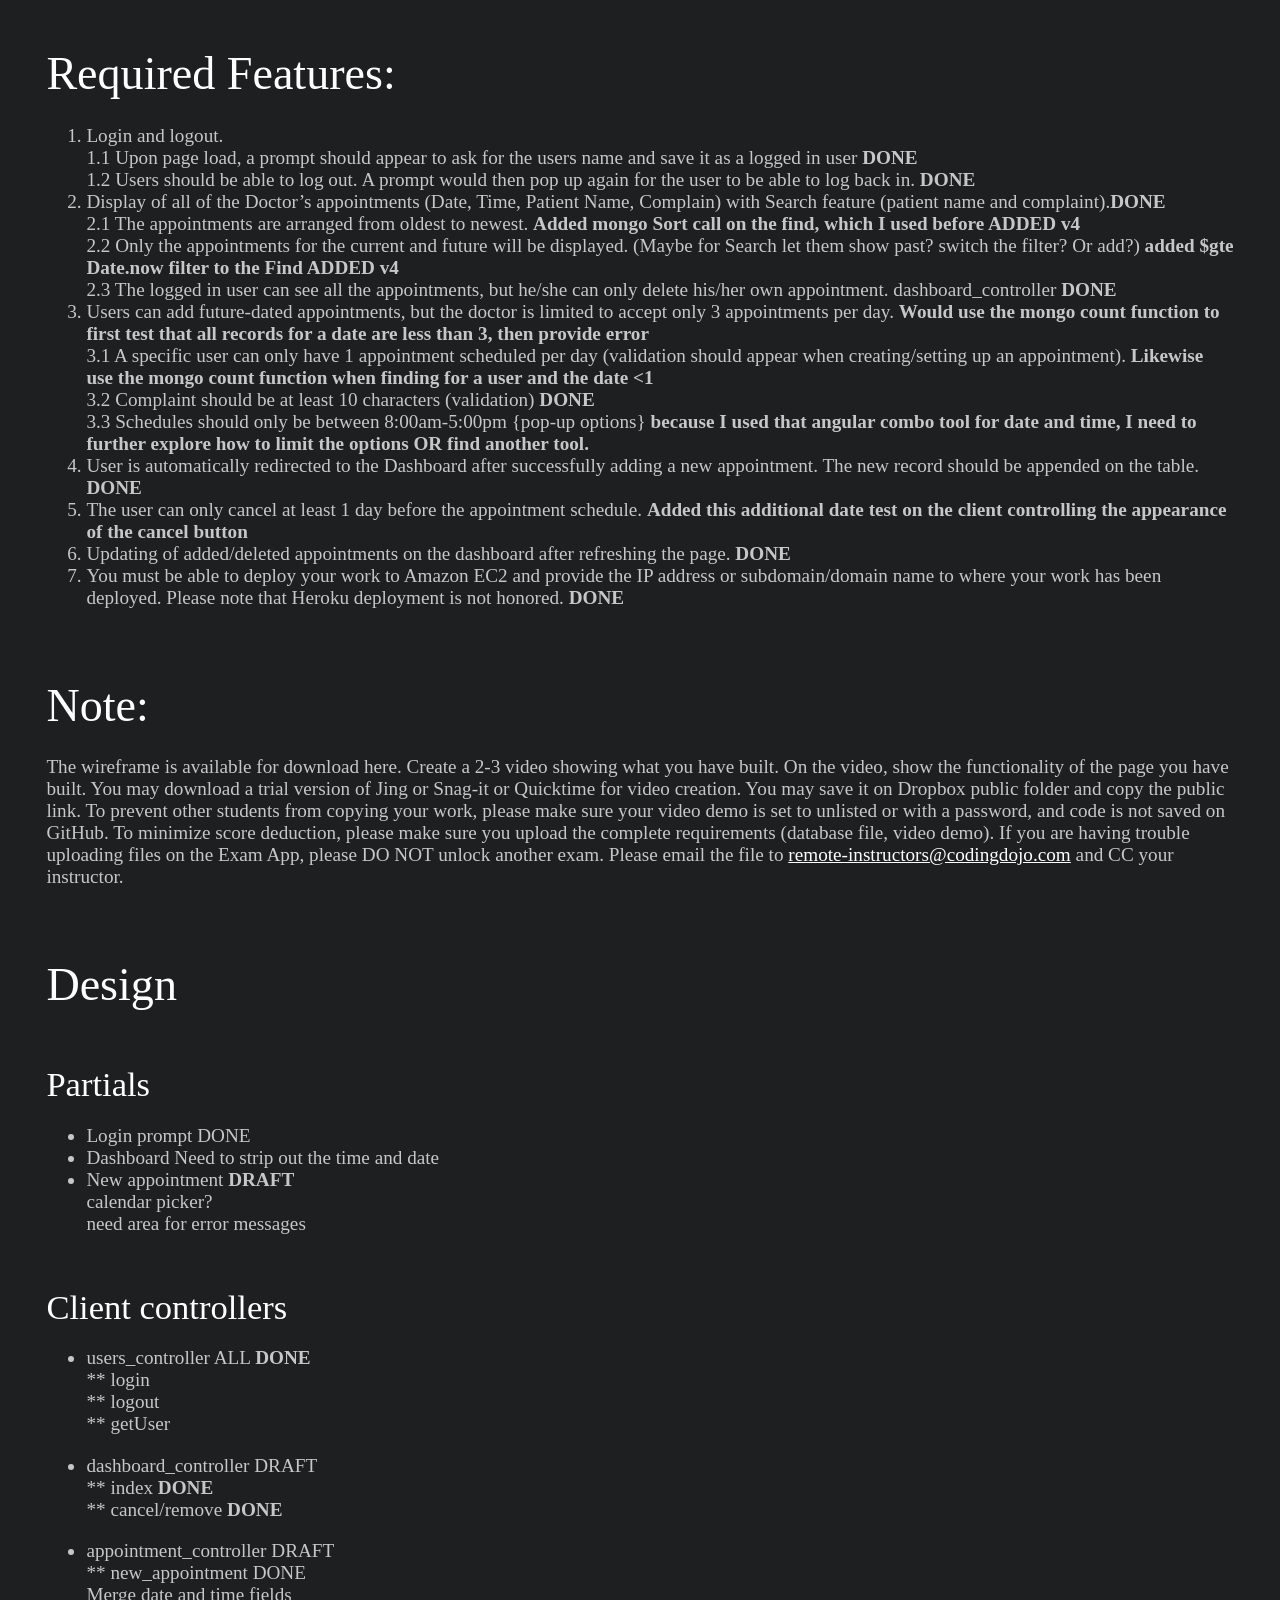
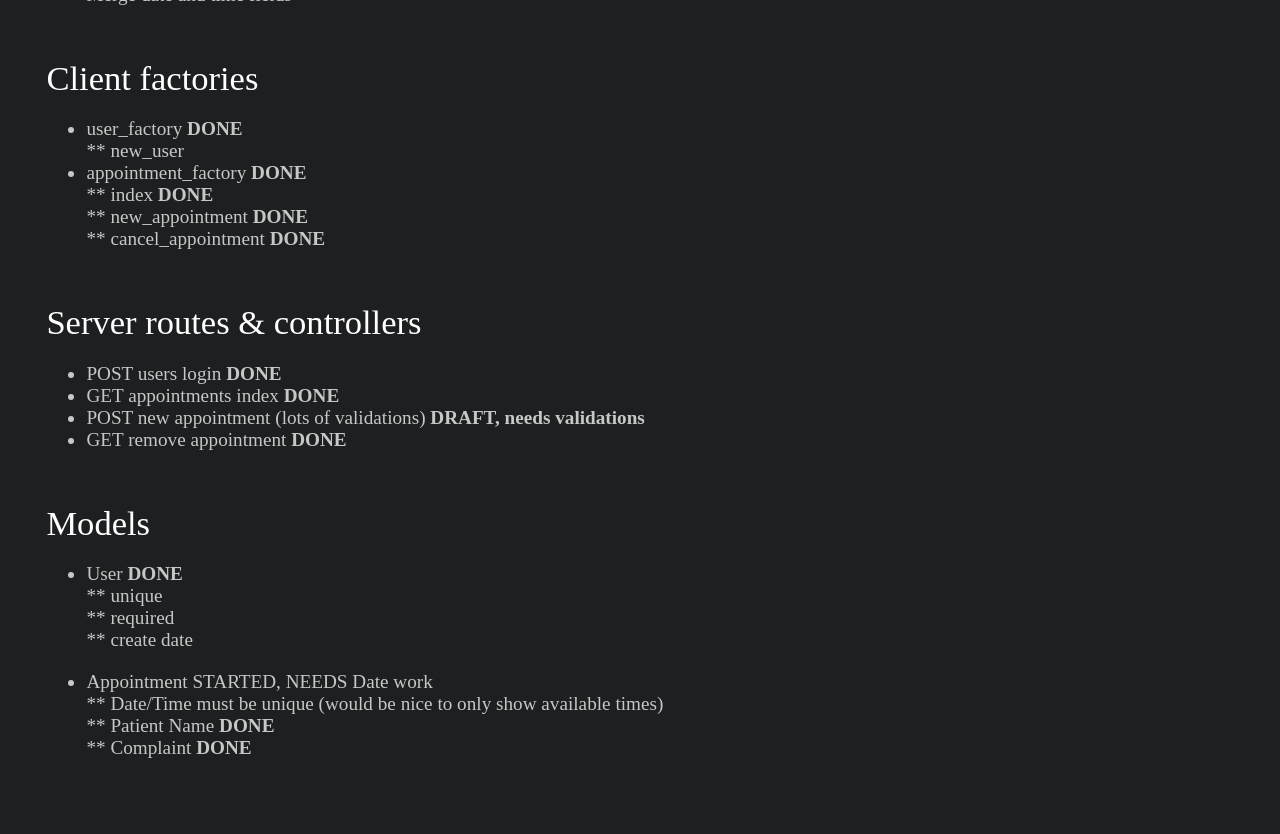
<file: client/static/instructions.html>
<!DOCTYPE html>
<html>
  <head>
      <meta charset="utf-8" />
      <title>instructions</title>
      <style>.markdown-preview:not([data-use-github-style]) { padding: 2em; font-size: 1.2em; color: rgb(197, 200, 198); overflow: auto; background-color: rgb(29, 31, 33); }
.markdown-preview:not([data-use-github-style]) > :first-child { margin-top: 0px; }
.markdown-preview:not([data-use-github-style]) h1, .markdown-preview:not([data-use-github-style]) h2, .markdown-preview:not([data-use-github-style]) h3, .markdown-preview:not([data-use-github-style]) h4, .markdown-preview:not([data-use-github-style]) h5, .markdown-preview:not([data-use-github-style]) h6 { line-height: 1.2; margin-top: 1.5em; margin-bottom: 0.5em; color: rgb(255, 255, 255); }
.markdown-preview:not([data-use-github-style]) h1 { font-size: 2.4em; font-weight: 300; }
.markdown-preview:not([data-use-github-style]) h2 { font-size: 1.8em; font-weight: 400; }
.markdown-preview:not([data-use-github-style]) h3 { font-size: 1.5em; font-weight: 500; }
.markdown-preview:not([data-use-github-style]) h4 { font-size: 1.2em; font-weight: 600; }
.markdown-preview:not([data-use-github-style]) h5 { font-size: 1.1em; font-weight: 600; }
.markdown-preview:not([data-use-github-style]) h6 { font-size: 1em; font-weight: 600; }
.markdown-preview:not([data-use-github-style]) strong { color: rgb(255, 255, 255); }
.markdown-preview:not([data-use-github-style]) del { color: rgb(155, 160, 157); }
.markdown-preview:not([data-use-github-style]) a, .markdown-preview:not([data-use-github-style]) a code { color: rgb(255, 255, 255); }
.markdown-preview:not([data-use-github-style]) img { max-width: 100%; }
.markdown-preview:not([data-use-github-style]) > p { margin-top: 0px; margin-bottom: 1.5em; }
.markdown-preview:not([data-use-github-style]) > ul, .markdown-preview:not([data-use-github-style]) > ol { margin-bottom: 1.5em; }
.markdown-preview:not([data-use-github-style]) blockquote { margin: 1.5em 0px; font-size: inherit; color: rgb(155, 160, 157); border-color: rgb(67, 72, 76); border-width: 4px; }
.markdown-preview:not([data-use-github-style]) hr { margin: 3em 0px; border-top-width: 2px; border-top-style: dashed; border-top-color: rgb(67, 72, 76); background: none; }
.markdown-preview:not([data-use-github-style]) table { margin: 1.5em 0px; }
.markdown-preview:not([data-use-github-style]) th { color: rgb(255, 255, 255); }
.markdown-preview:not([data-use-github-style]) th, .markdown-preview:not([data-use-github-style]) td { padding: 0.66em 1em; border: 1px solid rgb(67, 72, 76); }
.markdown-preview:not([data-use-github-style]) pre, .markdown-preview:not([data-use-github-style]) code { color: rgb(255, 255, 255); background-color: rgb(48, 51, 55); }
.markdown-preview:not([data-use-github-style]) pre, .markdown-preview:not([data-use-github-style]) pre.editor-colors { margin: 1.5em 0px; padding: 1em; font-size: 0.92em; border-radius: 3px; background-color: rgb(39, 41, 44); }
.markdown-preview:not([data-use-github-style]) kbd { color: rgb(255, 255, 255); border-width: 1px 1px 2px; border-style: solid; border-color: rgb(67, 72, 76) rgb(67, 72, 76) rgb(53, 57, 60); background-color: rgb(48, 51, 55); }
.markdown-preview[data-use-github-style] { font-family: 'Helvetica Neue', Helvetica, 'Segoe UI', Arial, freesans, sans-serif; line-height: 1.6; word-wrap: break-word; padding: 30px; font-size: 16px; color: rgb(51, 51, 51); overflow: scroll; background-color: rgb(255, 255, 255); }
.markdown-preview[data-use-github-style] > :first-child { margin-top: 0px !important; }
.markdown-preview[data-use-github-style] > :last-child { margin-bottom: 0px !important; }
.markdown-preview[data-use-github-style] a:not([href]) { color: inherit; text-decoration: none; }
.markdown-preview[data-use-github-style] .absent { color: rgb(204, 0, 0); }
.markdown-preview[data-use-github-style] .anchor { position: absolute; top: 0px; left: 0px; display: block; padding-right: 6px; padding-left: 30px; margin-left: -30px; }
.markdown-preview[data-use-github-style] .anchor:focus { outline: none; }
.markdown-preview[data-use-github-style] h1, .markdown-preview[data-use-github-style] h2, .markdown-preview[data-use-github-style] h3, .markdown-preview[data-use-github-style] h4, .markdown-preview[data-use-github-style] h5, .markdown-preview[data-use-github-style] h6 { position: relative; margin-top: 1em; margin-bottom: 16px; font-weight: bold; line-height: 1.4; }
.markdown-preview[data-use-github-style] h1 .octicon-link, .markdown-preview[data-use-github-style] h2 .octicon-link, .markdown-preview[data-use-github-style] h3 .octicon-link, .markdown-preview[data-use-github-style] h4 .octicon-link, .markdown-preview[data-use-github-style] h5 .octicon-link, .markdown-preview[data-use-github-style] h6 .octicon-link { display: none; color: rgb(0, 0, 0); vertical-align: middle; }
.markdown-preview[data-use-github-style] h1:hover .anchor, .markdown-preview[data-use-github-style] h2:hover .anchor, .markdown-preview[data-use-github-style] h3:hover .anchor, .markdown-preview[data-use-github-style] h4:hover .anchor, .markdown-preview[data-use-github-style] h5:hover .anchor, .markdown-preview[data-use-github-style] h6:hover .anchor { padding-left: 8px; margin-left: -30px; text-decoration: none; }
.markdown-preview[data-use-github-style] h1:hover .anchor .octicon-link, .markdown-preview[data-use-github-style] h2:hover .anchor .octicon-link, .markdown-preview[data-use-github-style] h3:hover .anchor .octicon-link, .markdown-preview[data-use-github-style] h4:hover .anchor .octicon-link, .markdown-preview[data-use-github-style] h5:hover .anchor .octicon-link, .markdown-preview[data-use-github-style] h6:hover .anchor .octicon-link { display: inline-block; }
.markdown-preview[data-use-github-style] h1 tt, .markdown-preview[data-use-github-style] h2 tt, .markdown-preview[data-use-github-style] h3 tt, .markdown-preview[data-use-github-style] h4 tt, .markdown-preview[data-use-github-style] h5 tt, .markdown-preview[data-use-github-style] h6 tt, .markdown-preview[data-use-github-style] h1 code, .markdown-preview[data-use-github-style] h2 code, .markdown-preview[data-use-github-style] h3 code, .markdown-preview[data-use-github-style] h4 code, .markdown-preview[data-use-github-style] h5 code, .markdown-preview[data-use-github-style] h6 code { font-size: inherit; }
.markdown-preview[data-use-github-style] h1 { padding-bottom: 0.3em; font-size: 2.25em; line-height: 1.2; border-bottom-width: 1px; border-bottom-style: solid; border-bottom-color: rgb(238, 238, 238); }
.markdown-preview[data-use-github-style] h1 .anchor { line-height: 1; }
.markdown-preview[data-use-github-style] h2 { padding-bottom: 0.3em; font-size: 1.75em; line-height: 1.225; border-bottom-width: 1px; border-bottom-style: solid; border-bottom-color: rgb(238, 238, 238); }
.markdown-preview[data-use-github-style] h2 .anchor { line-height: 1; }
.markdown-preview[data-use-github-style] h3 { font-size: 1.5em; line-height: 1.43; }
.markdown-preview[data-use-github-style] h3 .anchor { line-height: 1.2; }
.markdown-preview[data-use-github-style] h4 { font-size: 1.25em; }
.markdown-preview[data-use-github-style] h4 .anchor { line-height: 1.2; }
.markdown-preview[data-use-github-style] h5 { font-size: 1em; }
.markdown-preview[data-use-github-style] h5 .anchor { line-height: 1.1; }
.markdown-preview[data-use-github-style] h6 { font-size: 1em; color: rgb(119, 119, 119); }
.markdown-preview[data-use-github-style] h6 .anchor { line-height: 1.1; }
.markdown-preview[data-use-github-style] p, .markdown-preview[data-use-github-style] blockquote, .markdown-preview[data-use-github-style] ul, .markdown-preview[data-use-github-style] ol, .markdown-preview[data-use-github-style] dl, .markdown-preview[data-use-github-style] table, .markdown-preview[data-use-github-style] pre { margin-top: 0px; margin-bottom: 16px; }
.markdown-preview[data-use-github-style] hr { height: 4px; padding: 0px; margin: 16px 0px; border: 0px none; background-color: rgb(231, 231, 231); }
.markdown-preview[data-use-github-style] ul, .markdown-preview[data-use-github-style] ol { padding-left: 2em; }
.markdown-preview[data-use-github-style] ul.no-list, .markdown-preview[data-use-github-style] ol.no-list { padding: 0px; list-style-type: none; }
.markdown-preview[data-use-github-style] ul ul, .markdown-preview[data-use-github-style] ul ol, .markdown-preview[data-use-github-style] ol ol, .markdown-preview[data-use-github-style] ol ul { margin-top: 0px; margin-bottom: 0px; }
.markdown-preview[data-use-github-style] li > p { margin-top: 16px; }
.markdown-preview[data-use-github-style] dl { padding: 0px; }
.markdown-preview[data-use-github-style] dl dt { padding: 0px; margin-top: 16px; font-size: 1em; font-style: italic; font-weight: bold; }
.markdown-preview[data-use-github-style] dl dd { padding: 0px 16px; margin-bottom: 16px; }
.markdown-preview[data-use-github-style] blockquote { padding: 0px 15px; color: rgb(119, 119, 119); border-left-width: 4px; border-left-style: solid; border-left-color: rgb(221, 221, 221); }
.markdown-preview[data-use-github-style] blockquote > :first-child { margin-top: 0px; }
.markdown-preview[data-use-github-style] blockquote > :last-child { margin-bottom: 0px; }
.markdown-preview[data-use-github-style] table { display: block; width: 100%; overflow: auto; word-break: keep-all; }
.markdown-preview[data-use-github-style] table th { font-weight: bold; }
.markdown-preview[data-use-github-style] table th, .markdown-preview[data-use-github-style] table td { padding: 6px 13px; border: 1px solid rgb(221, 221, 221); }
.markdown-preview[data-use-github-style] table tr { border-top-width: 1px; border-top-style: solid; border-top-color: rgb(204, 204, 204); background-color: rgb(255, 255, 255); }
.markdown-preview[data-use-github-style] table tr:nth-child(2n) { background-color: rgb(248, 248, 248); }
.markdown-preview[data-use-github-style] img { max-width: 100%; box-sizing: border-box; }
.markdown-preview[data-use-github-style] .emoji { max-width: none; }
.markdown-preview[data-use-github-style] span.frame { display: block; overflow: hidden; }
.markdown-preview[data-use-github-style] span.frame > span { display: block; float: left; width: auto; padding: 7px; margin: 13px 0px 0px; overflow: hidden; border: 1px solid rgb(221, 221, 221); }
.markdown-preview[data-use-github-style] span.frame span img { display: block; float: left; }
.markdown-preview[data-use-github-style] span.frame span span { display: block; padding: 5px 0px 0px; clear: both; color: rgb(51, 51, 51); }
.markdown-preview[data-use-github-style] span.align-center { display: block; overflow: hidden; clear: both; }
.markdown-preview[data-use-github-style] span.align-center > span { display: block; margin: 13px auto 0px; overflow: hidden; text-align: center; }
.markdown-preview[data-use-github-style] span.align-center span img { margin: 0px auto; text-align: center; }
.markdown-preview[data-use-github-style] span.align-right { display: block; overflow: hidden; clear: both; }
.markdown-preview[data-use-github-style] span.align-right > span { display: block; margin: 13px 0px 0px; overflow: hidden; text-align: right; }
.markdown-preview[data-use-github-style] span.align-right span img { margin: 0px; text-align: right; }
.markdown-preview[data-use-github-style] span.float-left { display: block; float: left; margin-right: 13px; overflow: hidden; }
.markdown-preview[data-use-github-style] span.float-left span { margin: 13px 0px 0px; }
.markdown-preview[data-use-github-style] span.float-right { display: block; float: right; margin-left: 13px; overflow: hidden; }
.markdown-preview[data-use-github-style] span.float-right > span { display: block; margin: 13px auto 0px; overflow: hidden; text-align: right; }
.markdown-preview[data-use-github-style] code, .markdown-preview[data-use-github-style] tt { padding: 0.2em 0px; margin: 0px; font-size: 85%; border-radius: 3px; background-color: rgba(0, 0, 0, 0.0392157); }
.markdown-preview[data-use-github-style] code::before, .markdown-preview[data-use-github-style] tt::before, .markdown-preview[data-use-github-style] code::after, .markdown-preview[data-use-github-style] tt::after { letter-spacing: -0.2em; content: " "; }
.markdown-preview[data-use-github-style] code br, .markdown-preview[data-use-github-style] tt br { display: none; }
.markdown-preview[data-use-github-style] del code { text-decoration: inherit; }
.markdown-preview[data-use-github-style] pre > code { padding: 0px; margin: 0px; font-size: 100%; word-break: normal; white-space: pre; border: 0px; background: transparent; }
.markdown-preview[data-use-github-style] .highlight { margin-bottom: 16px; }
.markdown-preview[data-use-github-style] .highlight pre, .markdown-preview[data-use-github-style] pre { padding: 16px; overflow: auto; font-size: 85%; line-height: 1.45; border-radius: 3px; background-color: rgb(247, 247, 247); }
.markdown-preview[data-use-github-style] .highlight pre { margin-bottom: 0px; word-break: normal; }
.markdown-preview[data-use-github-style] pre { word-wrap: normal; }
.markdown-preview[data-use-github-style] pre code, .markdown-preview[data-use-github-style] pre tt { display: inline; max-width: initial; padding: 0px; margin: 0px; overflow: initial; line-height: inherit; word-wrap: normal; border: 0px; background-color: transparent; }
.markdown-preview[data-use-github-style] pre code::before, .markdown-preview[data-use-github-style] pre tt::before, .markdown-preview[data-use-github-style] pre code::after, .markdown-preview[data-use-github-style] pre tt::after { content: normal; }
.markdown-preview[data-use-github-style] kbd { display: inline-block; padding: 3px 5px; font-size: 11px; line-height: 10px; color: rgb(85, 85, 85); vertical-align: middle; border-style: solid; border-width: 1px; border-color: rgb(204, 204, 204) rgb(204, 204, 204) rgb(187, 187, 187); border-radius: 3px; box-shadow: rgb(187, 187, 187) 0px -1px 0px inset; background-color: rgb(252, 252, 252); }
.markdown-preview[data-use-github-style] a { color: rgb(51, 122, 183); }
.markdown-preview[data-use-github-style] pre, .markdown-preview[data-use-github-style] code { color: inherit; }
.markdown-preview[data-use-github-style] pre, .markdown-preview[data-use-github-style] pre.editor-colors { padding: 0.8em 1em; margin-bottom: 1em; font-size: 0.85em; border-radius: 4px; overflow: auto; }
.scrollbars-visible-always .markdown-preview pre.editor-colors::shadow .vertical-scrollbar, .scrollbars-visible-always .markdown-preview pre.editor-colors::shadow .horizontal-scrollbar { visibility: hidden; }
.scrollbars-visible-always .markdown-preview pre.editor-colors:hover::shadow .vertical-scrollbar, .scrollbars-visible-always .markdown-preview pre.editor-colors:hover::shadow .horizontal-scrollbar { visibility: visible; }
.markdown-preview del { text-decoration: none; position: relative; }
.markdown-preview del::after { border-bottom-width: 1px; border-bottom-style: solid; border-bottom-color: black; content: ""; left: 0px; position: absolute; right: 0px; top: 50%; }
.markdown-preview .flash { animation: flash 1s ease-out 1; outline: rgba(255, 0, 0, 0) solid 1px; }
.markdown-preview .flash:not(li) { display: block; }
.markdown-preview:not([data-use-github-style]) { padding: 2em; font-size: 1.2em; color: rgb(197, 200, 198); overflow: auto; background-color: rgb(29, 31, 33); }
.markdown-preview:not([data-use-github-style]) > :first-child { margin-top: 0px; }
.markdown-preview:not([data-use-github-style]) h1, .markdown-preview:not([data-use-github-style]) h2, .markdown-preview:not([data-use-github-style]) h3, .markdown-preview:not([data-use-github-style]) h4, .markdown-preview:not([data-use-github-style]) h5, .markdown-preview:not([data-use-github-style]) h6 { line-height: 1.2; margin-top: 1.5em; margin-bottom: 0.5em; color: rgb(255, 255, 255); }
.markdown-preview:not([data-use-github-style]) h1 { font-size: 2.4em; font-weight: 300; }
.markdown-preview:not([data-use-github-style]) h2 { font-size: 1.8em; font-weight: 400; }
.markdown-preview:not([data-use-github-style]) h3 { font-size: 1.5em; font-weight: 500; }
.markdown-preview:not([data-use-github-style]) h4 { font-size: 1.2em; font-weight: 600; }
.markdown-preview:not([data-use-github-style]) h5 { font-size: 1.1em; font-weight: 600; }
.markdown-preview:not([data-use-github-style]) h6 { font-size: 1em; font-weight: 600; }
.markdown-preview:not([data-use-github-style]) strong { color: rgb(255, 255, 255); }
.markdown-preview:not([data-use-github-style]) del { color: rgb(155, 160, 157); }
.markdown-preview:not([data-use-github-style]) a, .markdown-preview:not([data-use-github-style]) a code { color: rgb(255, 255, 255); }
.markdown-preview:not([data-use-github-style]) img { max-width: 100%; }
.markdown-preview:not([data-use-github-style]) > p { margin-top: 0px; margin-bottom: 1.5em; }
.markdown-preview:not([data-use-github-style]) > ul, .markdown-preview:not([data-use-github-style]) > ol { margin-bottom: 1.5em; }
.markdown-preview:not([data-use-github-style]) blockquote { margin: 1.5em 0px; font-size: inherit; color: rgb(155, 160, 157); border-color: rgb(67, 72, 76); border-width: 4px; }
.markdown-preview:not([data-use-github-style]) hr { margin: 3em 0px; border-top-width: 2px; border-top-style: dashed; border-top-color: rgb(67, 72, 76); background: none; }
.markdown-preview:not([data-use-github-style]) table { margin: 1.5em 0px; }
.markdown-preview:not([data-use-github-style]) th { color: rgb(255, 255, 255); }
.markdown-preview:not([data-use-github-style]) th, .markdown-preview:not([data-use-github-style]) td { padding: 0.66em 1em; border: 1px solid rgb(67, 72, 76); }
.markdown-preview:not([data-use-github-style]) code { color: rgb(255, 255, 255); background-color: rgb(48, 51, 55); }
.markdown-preview:not([data-use-github-style]) pre.editor-colors { margin: 1.5em 0px; padding: 1em; font-size: 0.92em; border-radius: 3px; background-color: rgb(39, 41, 44); }
.markdown-preview:not([data-use-github-style]) kbd { color: rgb(255, 255, 255); border-width: 1px 1px 2px; border-style: solid; border-color: rgb(67, 72, 76) rgb(67, 72, 76) rgb(53, 57, 60); background-color: rgb(48, 51, 55); }
.markdown-preview[data-use-github-style] { font-family: 'Helvetica Neue', Helvetica, 'Segoe UI', Arial, freesans, sans-serif; line-height: 1.6; word-wrap: break-word; padding: 30px; font-size: 16px; color: rgb(51, 51, 51); overflow: scroll; background-color: rgb(255, 255, 255); }
.markdown-preview[data-use-github-style] > :first-child { margin-top: 0px !important; }
.markdown-preview[data-use-github-style] > :last-child { margin-bottom: 0px !important; }
.markdown-preview[data-use-github-style] a:not([href]) { color: inherit; text-decoration: none; }
.markdown-preview[data-use-github-style] .absent { color: rgb(204, 0, 0); }
.markdown-preview[data-use-github-style] .anchor { position: absolute; top: 0px; left: 0px; display: block; padding-right: 6px; padding-left: 30px; margin-left: -30px; }
.markdown-preview[data-use-github-style] .anchor:focus { outline: none; }
.markdown-preview[data-use-github-style] h1, .markdown-preview[data-use-github-style] h2, .markdown-preview[data-use-github-style] h3, .markdown-preview[data-use-github-style] h4, .markdown-preview[data-use-github-style] h5, .markdown-preview[data-use-github-style] h6 { position: relative; margin-top: 1em; margin-bottom: 16px; font-weight: bold; line-height: 1.4; }
.markdown-preview[data-use-github-style] h1 .octicon-link, .markdown-preview[data-use-github-style] h2 .octicon-link, .markdown-preview[data-use-github-style] h3 .octicon-link, .markdown-preview[data-use-github-style] h4 .octicon-link, .markdown-preview[data-use-github-style] h5 .octicon-link, .markdown-preview[data-use-github-style] h6 .octicon-link { display: none; color: rgb(0, 0, 0); vertical-align: middle; }
.markdown-preview[data-use-github-style] h1:hover .anchor, .markdown-preview[data-use-github-style] h2:hover .anchor, .markdown-preview[data-use-github-style] h3:hover .anchor, .markdown-preview[data-use-github-style] h4:hover .anchor, .markdown-preview[data-use-github-style] h5:hover .anchor, .markdown-preview[data-use-github-style] h6:hover .anchor { padding-left: 8px; margin-left: -30px; text-decoration: none; }
.markdown-preview[data-use-github-style] h1:hover .anchor .octicon-link, .markdown-preview[data-use-github-style] h2:hover .anchor .octicon-link, .markdown-preview[data-use-github-style] h3:hover .anchor .octicon-link, .markdown-preview[data-use-github-style] h4:hover .anchor .octicon-link, .markdown-preview[data-use-github-style] h5:hover .anchor .octicon-link, .markdown-preview[data-use-github-style] h6:hover .anchor .octicon-link { display: inline-block; }
.markdown-preview[data-use-github-style] h1 tt, .markdown-preview[data-use-github-style] h2 tt, .markdown-preview[data-use-github-style] h3 tt, .markdown-preview[data-use-github-style] h4 tt, .markdown-preview[data-use-github-style] h5 tt, .markdown-preview[data-use-github-style] h6 tt, .markdown-preview[data-use-github-style] h1 code, .markdown-preview[data-use-github-style] h2 code, .markdown-preview[data-use-github-style] h3 code, .markdown-preview[data-use-github-style] h4 code, .markdown-preview[data-use-github-style] h5 code, .markdown-preview[data-use-github-style] h6 code { font-size: inherit; }
.markdown-preview[data-use-github-style] h1 { padding-bottom: 0.3em; font-size: 2.25em; line-height: 1.2; border-bottom-width: 1px; border-bottom-style: solid; border-bottom-color: rgb(238, 238, 238); }
.markdown-preview[data-use-github-style] h1 .anchor { line-height: 1; }
.markdown-preview[data-use-github-style] h2 { padding-bottom: 0.3em; font-size: 1.75em; line-height: 1.225; border-bottom-width: 1px; border-bottom-style: solid; border-bottom-color: rgb(238, 238, 238); }
.markdown-preview[data-use-github-style] h2 .anchor { line-height: 1; }
.markdown-preview[data-use-github-style] h3 { font-size: 1.5em; line-height: 1.43; }
.markdown-preview[data-use-github-style] h3 .anchor { line-height: 1.2; }
.markdown-preview[data-use-github-style] h4 { font-size: 1.25em; }
.markdown-preview[data-use-github-style] h4 .anchor { line-height: 1.2; }
.markdown-preview[data-use-github-style] h5 { font-size: 1em; }
.markdown-preview[data-use-github-style] h5 .anchor { line-height: 1.1; }
.markdown-preview[data-use-github-style] h6 { font-size: 1em; color: rgb(119, 119, 119); }
.markdown-preview[data-use-github-style] h6 .anchor { line-height: 1.1; }
.markdown-preview[data-use-github-style] p, .markdown-preview[data-use-github-style] blockquote, .markdown-preview[data-use-github-style] ul, .markdown-preview[data-use-github-style] ol, .markdown-preview[data-use-github-style] dl, .markdown-preview[data-use-github-style] table, .markdown-preview[data-use-github-style] pre { margin-top: 0px; margin-bottom: 16px; }
.markdown-preview[data-use-github-style] hr { height: 4px; padding: 0px; margin: 16px 0px; border: 0px none; background-color: rgb(231, 231, 231); }
.markdown-preview[data-use-github-style] ul, .markdown-preview[data-use-github-style] ol { padding-left: 2em; }
.markdown-preview[data-use-github-style] ul.no-list, .markdown-preview[data-use-github-style] ol.no-list { padding: 0px; list-style-type: none; }
.markdown-preview[data-use-github-style] ul ul, .markdown-preview[data-use-github-style] ul ol, .markdown-preview[data-use-github-style] ol ol, .markdown-preview[data-use-github-style] ol ul { margin-top: 0px; margin-bottom: 0px; }
.markdown-preview[data-use-github-style] li > p { margin-top: 16px; }
.markdown-preview[data-use-github-style] dl { padding: 0px; }
.markdown-preview[data-use-github-style] dl dt { padding: 0px; margin-top: 16px; font-size: 1em; font-style: italic; font-weight: bold; }
.markdown-preview[data-use-github-style] dl dd { padding: 0px 16px; margin-bottom: 16px; }
.markdown-preview[data-use-github-style] blockquote { padding: 0px 15px; color: rgb(119, 119, 119); border-left-width: 4px; border-left-style: solid; border-left-color: rgb(221, 221, 221); }
.markdown-preview[data-use-github-style] blockquote > :first-child { margin-top: 0px; }
.markdown-preview[data-use-github-style] blockquote > :last-child { margin-bottom: 0px; }
.markdown-preview[data-use-github-style] table { display: block; width: 100%; overflow: auto; word-break: keep-all; }
.markdown-preview[data-use-github-style] table th { font-weight: bold; }
.markdown-preview[data-use-github-style] table th, .markdown-preview[data-use-github-style] table td { padding: 6px 13px; border: 1px solid rgb(221, 221, 221); }
.markdown-preview[data-use-github-style] table tr { border-top-width: 1px; border-top-style: solid; border-top-color: rgb(204, 204, 204); background-color: rgb(255, 255, 255); }
.markdown-preview[data-use-github-style] table tr:nth-child(2n) { background-color: rgb(248, 248, 248); }
.markdown-preview[data-use-github-style] img { max-width: 100%; box-sizing: border-box; }
.markdown-preview[data-use-github-style] .emoji { max-width: none; }
.markdown-preview[data-use-github-style] span.frame { display: block; overflow: hidden; }
.markdown-preview[data-use-github-style] span.frame > span { display: block; float: left; width: auto; padding: 7px; margin: 13px 0px 0px; overflow: hidden; border: 1px solid rgb(221, 221, 221); }
.markdown-preview[data-use-github-style] span.frame span img { display: block; float: left; }
.markdown-preview[data-use-github-style] span.frame span span { display: block; padding: 5px 0px 0px; clear: both; color: rgb(51, 51, 51); }
.markdown-preview[data-use-github-style] span.align-center { display: block; overflow: hidden; clear: both; }
.markdown-preview[data-use-github-style] span.align-center > span { display: block; margin: 13px auto 0px; overflow: hidden; text-align: center; }
.markdown-preview[data-use-github-style] span.align-center span img { margin: 0px auto; text-align: center; }
.markdown-preview[data-use-github-style] span.align-right { display: block; overflow: hidden; clear: both; }
.markdown-preview[data-use-github-style] span.align-right > span { display: block; margin: 13px 0px 0px; overflow: hidden; text-align: right; }
.markdown-preview[data-use-github-style] span.align-right span img { margin: 0px; text-align: right; }
.markdown-preview[data-use-github-style] span.float-left { display: block; float: left; margin-right: 13px; overflow: hidden; }
.markdown-preview[data-use-github-style] span.float-left span { margin: 13px 0px 0px; }
.markdown-preview[data-use-github-style] span.float-right { display: block; float: right; margin-left: 13px; overflow: hidden; }
.markdown-preview[data-use-github-style] span.float-right > span { display: block; margin: 13px auto 0px; overflow: hidden; text-align: right; }
.markdown-preview[data-use-github-style] code, .markdown-preview[data-use-github-style] tt { padding: 0.2em 0px; margin: 0px; font-size: 85%; border-radius: 3px; background-color: rgba(0, 0, 0, 0.0392157); }
.markdown-preview[data-use-github-style] code::before, .markdown-preview[data-use-github-style] tt::before, .markdown-preview[data-use-github-style] code::after, .markdown-preview[data-use-github-style] tt::after { letter-spacing: -0.2em; content: " "; }
.markdown-preview[data-use-github-style] code br, .markdown-preview[data-use-github-style] tt br { display: none; }
.markdown-preview[data-use-github-style] del code { text-decoration: inherit; }
.markdown-preview[data-use-github-style] pre > code { padding: 0px; margin: 0px; font-size: 100%; word-break: normal; white-space: pre; border: 0px; background: transparent; }
.markdown-preview[data-use-github-style] .highlight { margin-bottom: 16px; }
.markdown-preview[data-use-github-style] .highlight pre, .markdown-preview[data-use-github-style] pre { padding: 16px; overflow: auto; font-size: 85%; line-height: 1.45; border-radius: 3px; background-color: rgb(247, 247, 247); }
.markdown-preview[data-use-github-style] .highlight pre { margin-bottom: 0px; word-break: normal; }
.markdown-preview[data-use-github-style] pre { word-wrap: normal; }
.markdown-preview[data-use-github-style] pre code, .markdown-preview[data-use-github-style] pre tt { display: inline; max-width: initial; padding: 0px; margin: 0px; overflow: initial; line-height: inherit; word-wrap: normal; border: 0px; background-color: transparent; }
.markdown-preview[data-use-github-style] pre code::before, .markdown-preview[data-use-github-style] pre tt::before, .markdown-preview[data-use-github-style] pre code::after, .markdown-preview[data-use-github-style] pre tt::after { content: normal; }
.markdown-preview[data-use-github-style] kbd { display: inline-block; padding: 3px 5px; font-size: 11px; line-height: 10px; color: rgb(85, 85, 85); vertical-align: middle; border-style: solid; border-width: 1px; border-color: rgb(204, 204, 204) rgb(204, 204, 204) rgb(187, 187, 187); border-radius: 3px; box-shadow: rgb(187, 187, 187) 0px -1px 0px inset; background-color: rgb(252, 252, 252); }
.markdown-preview[data-use-github-style] a { color: rgb(51, 122, 183); }
.markdown-preview[data-use-github-style] code { color: inherit; }
.markdown-preview[data-use-github-style] pre.editor-colors { padding: 0.8em 1em; margin-bottom: 1em; font-size: 0.85em; border-radius: 4px; overflow: auto; }
.scrollbars-visible-always .markdown-preview pre.editor-colors::shadow .vertical-scrollbar, .scrollbars-visible-always .markdown-preview pre.editor-colors::shadow .horizontal-scrollbar { visibility: hidden; }
.scrollbars-visible-always .markdown-preview pre.editor-colors:hover::shadow .vertical-scrollbar, .scrollbars-visible-always .markdown-preview pre.editor-colors:hover::shadow .horizontal-scrollbar { visibility: visible; }
.markdown-preview code { text-shadow: none; }
.bracket-matcher .region {
  border-bottom: 1px dotted lime;
  position: absolute;
}

.spell-check-misspelling .region {
  border-bottom: 2px dotted rgba(255, 51, 51, 0.75);
}

pre.editor-colors,
.host {
  background-color: #1d1f21;
  color: #c5c8c6;
}
pre.editor-colors .invisible-character,
.host .invisible-character {
  color: rgba(197, 200, 198, 0.2);
}
pre.editor-colors .indent-guide,
.host .indent-guide {
  color: rgba(197, 200, 198, 0.2);
}
pre.editor-colors .wrap-guide,
.host .wrap-guide {
  background-color: rgba(197, 200, 198, 0.1);
}
pre.editor-colors .gutter,
.host .gutter {
  background-color: #292c2f;
}
pre.editor-colors .gutter .cursor-line,
.host .gutter .cursor-line {
  background-color: rgba(255, 255, 255, 0.14);
}
pre.editor-colors .line-number.cursor-line-no-selection,
.host .line-number.cursor-line-no-selection {
  background-color: rgba(255, 255, 255, 0.14);
}
pre.editor-colors .gutter .line-number.folded,
.host .gutter .line-number.folded,
pre.editor-colors .gutter .line-number:after,
.host .gutter .line-number:after,
pre.editor-colors .fold-marker:after,
.host .fold-marker:after {
  color: #fba0e3;
}
pre.editor-colors .invisible,
.host .invisible {
  color: #c5c8c6;
}
pre.editor-colors .cursor,
.host .cursor {
  border-color: #ffffff;
}
pre.editor-colors .selection .region,
.host .selection .region {
  background-color: #444444;
}
pre.editor-colors .source.gfm,
.host .source.gfm {
  color: #999;
}
pre.editor-colors .gfm .markup.heading,
.host .gfm .markup.heading {
  color: #eee;
}
pre.editor-colors .gfm .link,
.host .gfm .link {
  color: #555;
}
pre.editor-colors .gfm .variable.list,
.host .gfm .variable.list,
pre.editor-colors .gfm .support.quote,
.host .gfm .support.quote {
  color: #555;
}
pre.editor-colors .gfm .link .entity,
.host .gfm .link .entity {
  color: #ddd;
}
pre.editor-colors .gfm .raw,
.host .gfm .raw {
  color: #aaa;
}
pre.editor-colors .markdown .paragraph,
.host .markdown .paragraph {
  color: #999;
}
pre.editor-colors .markdown .heading,
.host .markdown .heading {
  color: #eee;
}
pre.editor-colors .markdown .raw,
.host .markdown .raw {
  color: #aaa;
}
pre.editor-colors .markdown .link,
.host .markdown .link {
  color: #555;
}
pre.editor-colors .markdown .link .string,
.host .markdown .link .string {
  color: #555;
}
pre.editor-colors .markdown .link .string.title,
.host .markdown .link .string.title {
  color: #ddd;
}
.bracket-matcher .region {
  border-bottom: 1px solid #f8de7e;
  margin-top: -1px;
  opacity: .7;
}
.comment {
  color: #7C7C7C;
}
.entity {
  color: #FFD2A7;
}
.entity.name.type {
  text-decoration: underline;
  color: #FFFFB6;
}
.entity.other.inherited-class {
  color: #9B5C2E;
}
.keyword {
  color: #96CBFE;
}
.keyword.control {
  color: #96CBFE;
}
.keyword.operator {
  color: #EDEDED;
}
.storage {
  color: #CFCB90;
}
.storage.modifier {
  color: #96CBFE;
}
.constant {
  color: #99CC99;
}
.constant.numeric {
  color: #FF73FD;
}
.variable {
  color: #C6C5FE;
}
.invalid.deprecated {
  text-decoration: underline;
  color: #FD5FF1;
}
.invalid.illegal {
  color: #FD5FF1;
  background-color: rgba(86, 45, 86, 0.75);
}
.string .source,
.string .meta.embedded.line {
  color: #EDEDED;
}
.string .punctuation.section.embedded {
  color: #00A0A0;
}
.string .punctuation.section.embedded .source {
  color: #00A0A0;
}
.string {
  color: #A8FF60;
}
.string .constant {
  color: #00A0A0;
}
.string.regexp {
  color: #E9C062;
}
.string.regexp .constant.character.escape,
.string.regexp .source.ruby.embedded,
.string.regexp .string.regexp.arbitrary-repetition {
  color: #FF8000;
}
.string.regexp.group {
  color: #C6A24F;
  background-color: rgba(255, 255, 255, 0.06);
}
.string.regexp.character-class {
  color: #B18A3D;
}
.string .variable {
  color: #8A9A95;
}
.support {
  color: #FFFFB6;
}
.support.function {
  color: #DAD085;
}
.support.constant {
  color: #FFD2A7;
}
.support.type.property-name.css {
  color: #EDEDED;
}
.source .entity.name.tag,
.source .punctuation.tag {
  color: #96CBFE;
}
.source .entity.other.attribute-name {
  color: #C6C5FE;
}
.entity.other.attribute-name {
  color: #C6C5FE;
}
.entity.name.tag.namespace,
.entity.other.attribute-name.namespace {
  color: #E18964;
}
.meta.preprocessor.c {
  color: #8996A8;
}
.meta.preprocessor.c .keyword {
  color: #AFC4DB;
}
.meta.cast {
  color: #676767;
}
.meta.sgml.html .meta.doctype,
.meta.sgml.html .meta.doctype .entity,
.meta.sgml.html .meta.doctype .string,
.meta.xml-processing,
.meta.xml-processing .entity,
.meta.xml-processing .string {
  color: #494949;
}
.meta.tag .entity,
.meta.tag > .punctuation,
.meta.tag.inline .entity {
  color: #C6C5FE;
}
.meta.tag .name,
.meta.tag.inline .name,
.meta.tag > .punctuation {
  color: #96CBFE;
}
.meta.selector.css .entity.name.tag {
  text-decoration: underline;
  color: #96CBFE;
}
.meta.selector.css .entity.other.attribute-name.tag.pseudo-class {
  color: #8F9D6A;
}
.meta.selector.css .entity.other.attribute-name.id {
  color: #8B98AB;
}
.meta.selector.css .entity.other.attribute-name.class {
  color: #62B1FE;
}
.meta.property-group .support.constant.property-value.css,
.meta.property-value .support.constant.property-value.css {
  color: #F9EE98;
}
.meta.preprocessor.at-rule .keyword.control.at-rule {
  color: #8693A5;
}
.meta.property-value .support.constant.named-color.css,
.meta.property-value .constant {
  color: #87C38A;
}
.meta.constructor.argument.css {
  color: #8F9D6A;
}
.meta.diff,
.meta.diff.header {
  color: #F8F8F8;
  background-color: #0E2231;
}
.meta.separator {
  color: #60A633;
  background-color: #242424;
}
.meta.line.entry.logfile,
.meta.line.exit.logfile {
  background-color: rgba(238, 238, 238, 0.16);
}
.meta.line.error.logfile {
  background-color: #751012;
}
</style>
  </head>
  <body class='markdown-preview'><h1>Required Features:</h1>
<ol>
<li>Login and logout.<br>
1.1 Upon page load, a prompt should appear to ask for the users name and save it as a logged in user  <b>DONE</b><br>
1.2 Users should be able to log out.  A prompt would then pop up again for the user to be able to log back in. <b>DONE</b></li>
<li>Display of all of the Doctor’s appointments (Date, Time, Patient Name, Complain) with Search feature (patient name and complaint).<b>DONE</b><br>
2.1 The appointments are arranged from oldest to newest. <b> Added mongo Sort call on the find, which I used before ADDED v4</b><br>
2.2 Only the appointments for the current and future will be displayed.  (Maybe for Search let them show past?  switch the filter?  Or add?)
<b>added $gte Date.now filter to the Find ADDED v4</b><br>
2.3 The logged in user can see all the appointments, but he/she can only delete his/her own appointment. dashboard_controller <b>DONE</b></li>
<li>Users can add future-dated appointments, but the doctor is limited to accept only 3 appointments per day.
<b>Would use the mongo count function to first test that all records for a date are less than 3, then provide error</b><br>
3.1 A specific user can only have 1 appointment scheduled per day (validation should appear when creating/setting up an appointment).
<b>Likewise use the mongo count function when finding for a user and the date &lt;1 </b><br>
3.2 Complaint should be at least 10 characters (validation) <b>DONE</b><br>
3.3 Schedules should only be between 8:00am-5:00pm {pop-up options}
<b>because I used that angular combo tool for date and time, I need to further explore how to limit the options OR find another tool.</b><br></li>
<li>User is automatically redirected to the Dashboard after successfully adding a new appointment. The new record should be appended on the table.  <b>DONE</b></li>
<li>The user can only cancel at least 1 day before the appointment schedule. <b>Added this additional date test on the client controlling the appearance of the cancel button</b></li>
<li>Updating of added/deleted appointments on the dashboard after refreshing the page. <b>DONE</b></li>
<li>You must be able to deploy your work to Amazon EC2 and provide the IP address or subdomain/domain name to where your work has been deployed. Please note that Heroku deployment is not honored. <b>DONE</b></li>
</ol>
<h1>Note:</h1>
<p>The wireframe is available for download here.
Create a 2-3 video showing what you have built. On the video, show the functionality of the page you have built. You may download a trial version of Jing or Snag-it or Quicktime for video creation. You may save it on Dropbox public folder and  copy the public link.
To prevent other students from copying your work, please make sure your video demo is set to unlisted or with a password, and code is not saved on GitHub.
To minimize score deduction, please make sure you upload the complete requirements (database file, video demo).
If you are having trouble uploading files on the Exam App, please DO NOT unlock another exam. Please email the file to <a href="mailto:remote-instructors@codingdojo.com">remote-instructors@codingdojo.com</a> and CC your instructor.</p>
<h1>Design</h1>
<h2>Partials</h2>
<ul>
<li>Login prompt  DONE</li>
<li>Dashboard   Need to strip out the time and date</li>
<li>New appointment <b>DRAFT</b><br>
calendar picker?<br>
need area for error messages</li>
</ul>
<h2>Client controllers</h2>
<ul>
<li>
<p>users_controller ALL <b>DONE</b><br>
** login<br>
** logout<br>
** getUser<br></p>
</li>
<li>
<p>dashboard_controller DRAFT<br>
** index <b>DONE</b><br>
** cancel/remove  <b>DONE</b><br></p>
</li>
<li>
<p>appointment_controller DRAFT<br>
** new_appointment  DONE<br>
Merge date and time fields <done></done></p>
</li>
</ul>
<h2>Client factories</h2>
<ul>
<li>user_factory  <b>DONE</b><br>
** new_user <br></li>
<li>appointment_factory  <b>DONE</b><br>
** index   <b>DONE</b> <br>
** new_appointment <b>DONE</b><br>
** cancel_appointment <b>DONE</b><br></li>
</ul>
<h2>Server routes &amp; controllers</h2>
<ul>
<li>POST users login  <b>DONE</b></li>
<li>GET appointments index  <b>DONE</b></li>
<li>POST new appointment  (lots of validations) <b>DRAFT, needs validations</b></li>
<li>GET remove appointment <b>DONE</b></li>
</ul>
<h2>Models</h2>
<ul>
<li>
<p>User  <b>DONE</b><br>
** unique<br>
** required<br>
** create date<br></p>
</li>
<li>
<p>Appointment  STARTED, NEEDS Date work <br>
** Date/Time must be unique (would be nice to only show available times)<br>
** Patient Name <b>DONE</b><br>
** Complaint <b>DONE</b><br></p>
</li>
</ul></body>
</html>
</file>
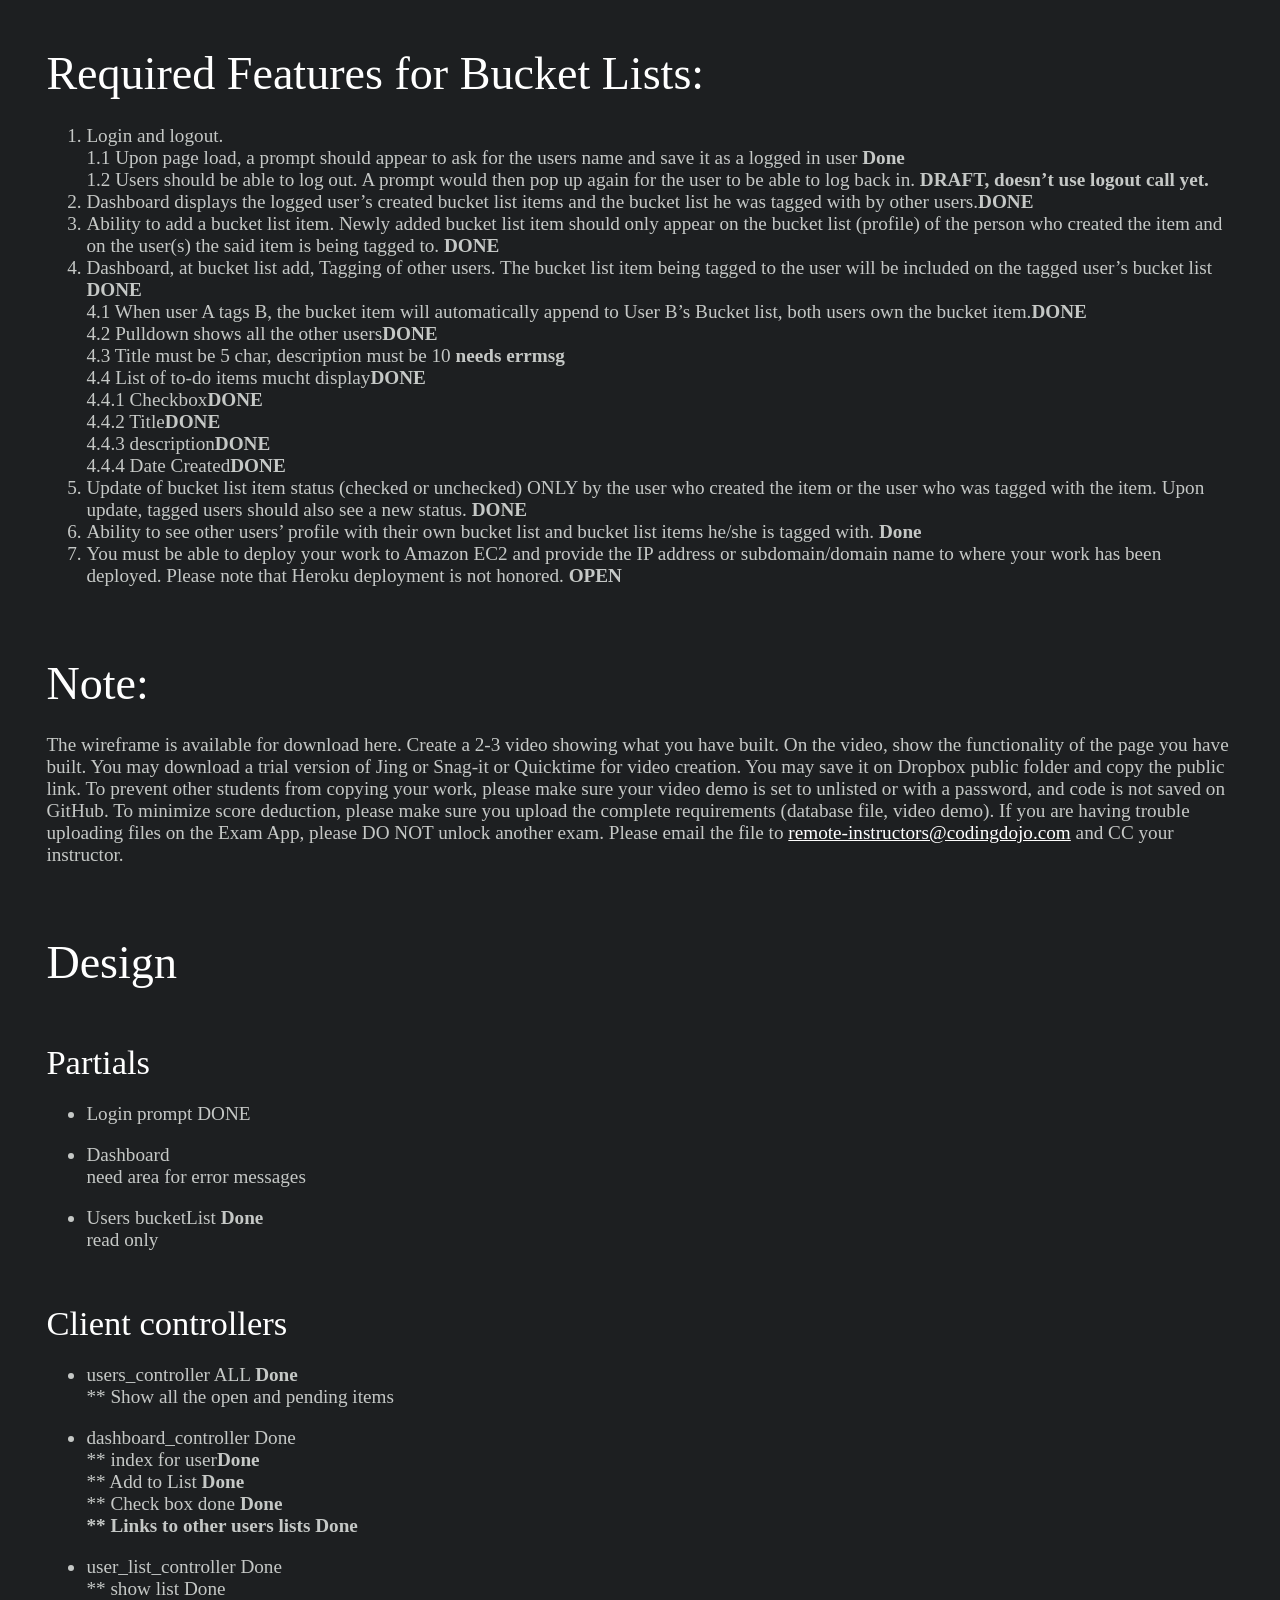
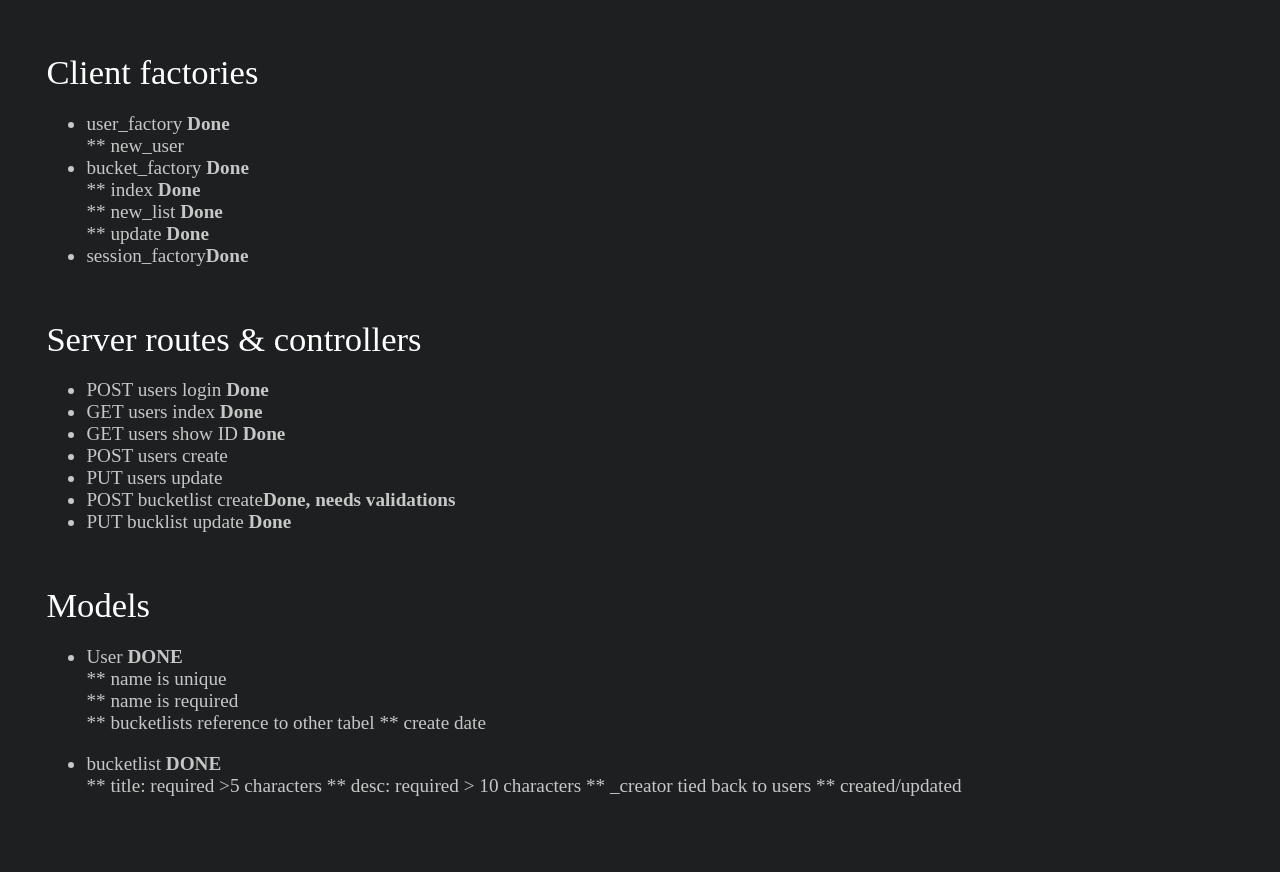
<file: client/static/instructions.md.html>
<!DOCTYPE html>
<html>
  <head>
      <meta charset="utf-8" />
      <title>instructions</title>
      <style>.markdown-preview:not([data-use-github-style]) { padding: 2em; font-size: 1.2em; color: rgb(197, 200, 198); overflow: auto; background-color: rgb(29, 31, 33); }
.markdown-preview:not([data-use-github-style]) > :first-child { margin-top: 0px; }
.markdown-preview:not([data-use-github-style]) h1, .markdown-preview:not([data-use-github-style]) h2, .markdown-preview:not([data-use-github-style]) h3, .markdown-preview:not([data-use-github-style]) h4, .markdown-preview:not([data-use-github-style]) h5, .markdown-preview:not([data-use-github-style]) h6 { line-height: 1.2; margin-top: 1.5em; margin-bottom: 0.5em; color: rgb(255, 255, 255); }
.markdown-preview:not([data-use-github-style]) h1 { font-size: 2.4em; font-weight: 300; }
.markdown-preview:not([data-use-github-style]) h2 { font-size: 1.8em; font-weight: 400; }
.markdown-preview:not([data-use-github-style]) h3 { font-size: 1.5em; font-weight: 500; }
.markdown-preview:not([data-use-github-style]) h4 { font-size: 1.2em; font-weight: 600; }
.markdown-preview:not([data-use-github-style]) h5 { font-size: 1.1em; font-weight: 600; }
.markdown-preview:not([data-use-github-style]) h6 { font-size: 1em; font-weight: 600; }
.markdown-preview:not([data-use-github-style]) strong { color: rgb(255, 255, 255); }
.markdown-preview:not([data-use-github-style]) del { color: rgb(155, 160, 157); }
.markdown-preview:not([data-use-github-style]) a, .markdown-preview:not([data-use-github-style]) a code { color: rgb(255, 255, 255); }
.markdown-preview:not([data-use-github-style]) img { max-width: 100%; }
.markdown-preview:not([data-use-github-style]) > p { margin-top: 0px; margin-bottom: 1.5em; }
.markdown-preview:not([data-use-github-style]) > ul, .markdown-preview:not([data-use-github-style]) > ol { margin-bottom: 1.5em; }
.markdown-preview:not([data-use-github-style]) blockquote { margin: 1.5em 0px; font-size: inherit; color: rgb(155, 160, 157); border-color: rgb(67, 72, 76); border-width: 4px; }
.markdown-preview:not([data-use-github-style]) hr { margin: 3em 0px; border-top-width: 2px; border-top-style: dashed; border-top-color: rgb(67, 72, 76); background: none; }
.markdown-preview:not([data-use-github-style]) table { margin: 1.5em 0px; }
.markdown-preview:not([data-use-github-style]) th { color: rgb(255, 255, 255); }
.markdown-preview:not([data-use-github-style]) th, .markdown-preview:not([data-use-github-style]) td { padding: 0.66em 1em; border: 1px solid rgb(67, 72, 76); }
.markdown-preview:not([data-use-github-style]) pre, .markdown-preview:not([data-use-github-style]) code { color: rgb(255, 255, 255); background-color: rgb(48, 51, 55); }
.markdown-preview:not([data-use-github-style]) pre, .markdown-preview:not([data-use-github-style]) pre.editor-colors { margin: 1.5em 0px; padding: 1em; font-size: 0.92em; border-radius: 3px; background-color: rgb(39, 41, 44); }
.markdown-preview:not([data-use-github-style]) kbd { color: rgb(255, 255, 255); border-width: 1px 1px 2px; border-style: solid; border-color: rgb(67, 72, 76) rgb(67, 72, 76) rgb(53, 57, 60); background-color: rgb(48, 51, 55); }
.markdown-preview[data-use-github-style] { font-family: 'Helvetica Neue', Helvetica, 'Segoe UI', Arial, freesans, sans-serif; line-height: 1.6; word-wrap: break-word; padding: 30px; font-size: 16px; color: rgb(51, 51, 51); overflow: scroll; background-color: rgb(255, 255, 255); }
.markdown-preview[data-use-github-style] > :first-child { margin-top: 0px !important; }
.markdown-preview[data-use-github-style] > :last-child { margin-bottom: 0px !important; }
.markdown-preview[data-use-github-style] a:not([href]) { color: inherit; text-decoration: none; }
.markdown-preview[data-use-github-style] .absent { color: rgb(204, 0, 0); }
.markdown-preview[data-use-github-style] .anchor { position: absolute; top: 0px; left: 0px; display: block; padding-right: 6px; padding-left: 30px; margin-left: -30px; }
.markdown-preview[data-use-github-style] .anchor:focus { outline: none; }
.markdown-preview[data-use-github-style] h1, .markdown-preview[data-use-github-style] h2, .markdown-preview[data-use-github-style] h3, .markdown-preview[data-use-github-style] h4, .markdown-preview[data-use-github-style] h5, .markdown-preview[data-use-github-style] h6 { position: relative; margin-top: 1em; margin-bottom: 16px; font-weight: bold; line-height: 1.4; }
.markdown-preview[data-use-github-style] h1 .octicon-link, .markdown-preview[data-use-github-style] h2 .octicon-link, .markdown-preview[data-use-github-style] h3 .octicon-link, .markdown-preview[data-use-github-style] h4 .octicon-link, .markdown-preview[data-use-github-style] h5 .octicon-link, .markdown-preview[data-use-github-style] h6 .octicon-link { display: none; color: rgb(0, 0, 0); vertical-align: middle; }
.markdown-preview[data-use-github-style] h1:hover .anchor, .markdown-preview[data-use-github-style] h2:hover .anchor, .markdown-preview[data-use-github-style] h3:hover .anchor, .markdown-preview[data-use-github-style] h4:hover .anchor, .markdown-preview[data-use-github-style] h5:hover .anchor, .markdown-preview[data-use-github-style] h6:hover .anchor { padding-left: 8px; margin-left: -30px; text-decoration: none; }
.markdown-preview[data-use-github-style] h1:hover .anchor .octicon-link, .markdown-preview[data-use-github-style] h2:hover .anchor .octicon-link, .markdown-preview[data-use-github-style] h3:hover .anchor .octicon-link, .markdown-preview[data-use-github-style] h4:hover .anchor .octicon-link, .markdown-preview[data-use-github-style] h5:hover .anchor .octicon-link, .markdown-preview[data-use-github-style] h6:hover .anchor .octicon-link { display: inline-block; }
.markdown-preview[data-use-github-style] h1 tt, .markdown-preview[data-use-github-style] h2 tt, .markdown-preview[data-use-github-style] h3 tt, .markdown-preview[data-use-github-style] h4 tt, .markdown-preview[data-use-github-style] h5 tt, .markdown-preview[data-use-github-style] h6 tt, .markdown-preview[data-use-github-style] h1 code, .markdown-preview[data-use-github-style] h2 code, .markdown-preview[data-use-github-style] h3 code, .markdown-preview[data-use-github-style] h4 code, .markdown-preview[data-use-github-style] h5 code, .markdown-preview[data-use-github-style] h6 code { font-size: inherit; }
.markdown-preview[data-use-github-style] h1 { padding-bottom: 0.3em; font-size: 2.25em; line-height: 1.2; border-bottom-width: 1px; border-bottom-style: solid; border-bottom-color: rgb(238, 238, 238); }
.markdown-preview[data-use-github-style] h1 .anchor { line-height: 1; }
.markdown-preview[data-use-github-style] h2 { padding-bottom: 0.3em; font-size: 1.75em; line-height: 1.225; border-bottom-width: 1px; border-bottom-style: solid; border-bottom-color: rgb(238, 238, 238); }
.markdown-preview[data-use-github-style] h2 .anchor { line-height: 1; }
.markdown-preview[data-use-github-style] h3 { font-size: 1.5em; line-height: 1.43; }
.markdown-preview[data-use-github-style] h3 .anchor { line-height: 1.2; }
.markdown-preview[data-use-github-style] h4 { font-size: 1.25em; }
.markdown-preview[data-use-github-style] h4 .anchor { line-height: 1.2; }
.markdown-preview[data-use-github-style] h5 { font-size: 1em; }
.markdown-preview[data-use-github-style] h5 .anchor { line-height: 1.1; }
.markdown-preview[data-use-github-style] h6 { font-size: 1em; color: rgb(119, 119, 119); }
.markdown-preview[data-use-github-style] h6 .anchor { line-height: 1.1; }
.markdown-preview[data-use-github-style] p, .markdown-preview[data-use-github-style] blockquote, .markdown-preview[data-use-github-style] ul, .markdown-preview[data-use-github-style] ol, .markdown-preview[data-use-github-style] dl, .markdown-preview[data-use-github-style] table, .markdown-preview[data-use-github-style] pre { margin-top: 0px; margin-bottom: 16px; }
.markdown-preview[data-use-github-style] hr { height: 4px; padding: 0px; margin: 16px 0px; border: 0px none; background-color: rgb(231, 231, 231); }
.markdown-preview[data-use-github-style] ul, .markdown-preview[data-use-github-style] ol { padding-left: 2em; }
.markdown-preview[data-use-github-style] ul.no-list, .markdown-preview[data-use-github-style] ol.no-list { padding: 0px; list-style-type: none; }
.markdown-preview[data-use-github-style] ul ul, .markdown-preview[data-use-github-style] ul ol, .markdown-preview[data-use-github-style] ol ol, .markdown-preview[data-use-github-style] ol ul { margin-top: 0px; margin-bottom: 0px; }
.markdown-preview[data-use-github-style] li > p { margin-top: 16px; }
.markdown-preview[data-use-github-style] dl { padding: 0px; }
.markdown-preview[data-use-github-style] dl dt { padding: 0px; margin-top: 16px; font-size: 1em; font-style: italic; font-weight: bold; }
.markdown-preview[data-use-github-style] dl dd { padding: 0px 16px; margin-bottom: 16px; }
.markdown-preview[data-use-github-style] blockquote { padding: 0px 15px; color: rgb(119, 119, 119); border-left-width: 4px; border-left-style: solid; border-left-color: rgb(221, 221, 221); }
.markdown-preview[data-use-github-style] blockquote > :first-child { margin-top: 0px; }
.markdown-preview[data-use-github-style] blockquote > :last-child { margin-bottom: 0px; }
.markdown-preview[data-use-github-style] table { display: block; width: 100%; overflow: auto; word-break: keep-all; }
.markdown-preview[data-use-github-style] table th { font-weight: bold; }
.markdown-preview[data-use-github-style] table th, .markdown-preview[data-use-github-style] table td { padding: 6px 13px; border: 1px solid rgb(221, 221, 221); }
.markdown-preview[data-use-github-style] table tr { border-top-width: 1px; border-top-style: solid; border-top-color: rgb(204, 204, 204); background-color: rgb(255, 255, 255); }
.markdown-preview[data-use-github-style] table tr:nth-child(2n) { background-color: rgb(248, 248, 248); }
.markdown-preview[data-use-github-style] img { max-width: 100%; box-sizing: border-box; }
.markdown-preview[data-use-github-style] .emoji { max-width: none; }
.markdown-preview[data-use-github-style] span.frame { display: block; overflow: hidden; }
.markdown-preview[data-use-github-style] span.frame > span { display: block; float: left; width: auto; padding: 7px; margin: 13px 0px 0px; overflow: hidden; border: 1px solid rgb(221, 221, 221); }
.markdown-preview[data-use-github-style] span.frame span img { display: block; float: left; }
.markdown-preview[data-use-github-style] span.frame span span { display: block; padding: 5px 0px 0px; clear: both; color: rgb(51, 51, 51); }
.markdown-preview[data-use-github-style] span.align-center { display: block; overflow: hidden; clear: both; }
.markdown-preview[data-use-github-style] span.align-center > span { display: block; margin: 13px auto 0px; overflow: hidden; text-align: center; }
.markdown-preview[data-use-github-style] span.align-center span img { margin: 0px auto; text-align: center; }
.markdown-preview[data-use-github-style] span.align-right { display: block; overflow: hidden; clear: both; }
.markdown-preview[data-use-github-style] span.align-right > span { display: block; margin: 13px 0px 0px; overflow: hidden; text-align: right; }
.markdown-preview[data-use-github-style] span.align-right span img { margin: 0px; text-align: right; }
.markdown-preview[data-use-github-style] span.float-left { display: block; float: left; margin-right: 13px; overflow: hidden; }
.markdown-preview[data-use-github-style] span.float-left span { margin: 13px 0px 0px; }
.markdown-preview[data-use-github-style] span.float-right { display: block; float: right; margin-left: 13px; overflow: hidden; }
.markdown-preview[data-use-github-style] span.float-right > span { display: block; margin: 13px auto 0px; overflow: hidden; text-align: right; }
.markdown-preview[data-use-github-style] code, .markdown-preview[data-use-github-style] tt { padding: 0.2em 0px; margin: 0px; font-size: 85%; border-radius: 3px; background-color: rgba(0, 0, 0, 0.0392157); }
.markdown-preview[data-use-github-style] code::before, .markdown-preview[data-use-github-style] tt::before, .markdown-preview[data-use-github-style] code::after, .markdown-preview[data-use-github-style] tt::after { letter-spacing: -0.2em; content: " "; }
.markdown-preview[data-use-github-style] code br, .markdown-preview[data-use-github-style] tt br { display: none; }
.markdown-preview[data-use-github-style] del code { text-decoration: inherit; }
.markdown-preview[data-use-github-style] pre > code { padding: 0px; margin: 0px; font-size: 100%; word-break: normal; white-space: pre; border: 0px; background: transparent; }
.markdown-preview[data-use-github-style] .highlight { margin-bottom: 16px; }
.markdown-preview[data-use-github-style] .highlight pre, .markdown-preview[data-use-github-style] pre { padding: 16px; overflow: auto; font-size: 85%; line-height: 1.45; border-radius: 3px; background-color: rgb(247, 247, 247); }
.markdown-preview[data-use-github-style] .highlight pre { margin-bottom: 0px; word-break: normal; }
.markdown-preview[data-use-github-style] pre { word-wrap: normal; }
.markdown-preview[data-use-github-style] pre code, .markdown-preview[data-use-github-style] pre tt { display: inline; max-width: initial; padding: 0px; margin: 0px; overflow: initial; line-height: inherit; word-wrap: normal; border: 0px; background-color: transparent; }
.markdown-preview[data-use-github-style] pre code::before, .markdown-preview[data-use-github-style] pre tt::before, .markdown-preview[data-use-github-style] pre code::after, .markdown-preview[data-use-github-style] pre tt::after { content: normal; }
.markdown-preview[data-use-github-style] kbd { display: inline-block; padding: 3px 5px; font-size: 11px; line-height: 10px; color: rgb(85, 85, 85); vertical-align: middle; border-style: solid; border-width: 1px; border-color: rgb(204, 204, 204) rgb(204, 204, 204) rgb(187, 187, 187); border-radius: 3px; box-shadow: rgb(187, 187, 187) 0px -1px 0px inset; background-color: rgb(252, 252, 252); }
.markdown-preview[data-use-github-style] a { color: rgb(51, 122, 183); }
.markdown-preview[data-use-github-style] pre, .markdown-preview[data-use-github-style] code { color: inherit; }
.markdown-preview[data-use-github-style] pre, .markdown-preview[data-use-github-style] pre.editor-colors { padding: 0.8em 1em; margin-bottom: 1em; font-size: 0.85em; border-radius: 4px; overflow: auto; }
.scrollbars-visible-always .markdown-preview pre.editor-colors::shadow .vertical-scrollbar, .scrollbars-visible-always .markdown-preview pre.editor-colors::shadow .horizontal-scrollbar { visibility: hidden; }
.scrollbars-visible-always .markdown-preview pre.editor-colors:hover::shadow .vertical-scrollbar, .scrollbars-visible-always .markdown-preview pre.editor-colors:hover::shadow .horizontal-scrollbar { visibility: visible; }
.markdown-preview del { text-decoration: none; position: relative; }
.markdown-preview del::after { border-bottom-width: 1px; border-bottom-style: solid; border-bottom-color: black; content: ""; left: 0px; position: absolute; right: 0px; top: 50%; }
.markdown-preview .flash { animation: flash 1s ease-out 1; outline: rgba(255, 0, 0, 0) solid 1px; }
.markdown-preview .flash:not(li) { display: block; }
.markdown-preview:not([data-use-github-style]) { padding: 2em; font-size: 1.2em; color: rgb(197, 200, 198); overflow: auto; background-color: rgb(29, 31, 33); }
.markdown-preview:not([data-use-github-style]) > :first-child { margin-top: 0px; }
.markdown-preview:not([data-use-github-style]) h1, .markdown-preview:not([data-use-github-style]) h2, .markdown-preview:not([data-use-github-style]) h3, .markdown-preview:not([data-use-github-style]) h4, .markdown-preview:not([data-use-github-style]) h5, .markdown-preview:not([data-use-github-style]) h6 { line-height: 1.2; margin-top: 1.5em; margin-bottom: 0.5em; color: rgb(255, 255, 255); }
.markdown-preview:not([data-use-github-style]) h1 { font-size: 2.4em; font-weight: 300; }
.markdown-preview:not([data-use-github-style]) h2 { font-size: 1.8em; font-weight: 400; }
.markdown-preview:not([data-use-github-style]) h3 { font-size: 1.5em; font-weight: 500; }
.markdown-preview:not([data-use-github-style]) h4 { font-size: 1.2em; font-weight: 600; }
.markdown-preview:not([data-use-github-style]) h5 { font-size: 1.1em; font-weight: 600; }
.markdown-preview:not([data-use-github-style]) h6 { font-size: 1em; font-weight: 600; }
.markdown-preview:not([data-use-github-style]) strong { color: rgb(255, 255, 255); }
.markdown-preview:not([data-use-github-style]) del { color: rgb(155, 160, 157); }
.markdown-preview:not([data-use-github-style]) a, .markdown-preview:not([data-use-github-style]) a code { color: rgb(255, 255, 255); }
.markdown-preview:not([data-use-github-style]) img { max-width: 100%; }
.markdown-preview:not([data-use-github-style]) > p { margin-top: 0px; margin-bottom: 1.5em; }
.markdown-preview:not([data-use-github-style]) > ul, .markdown-preview:not([data-use-github-style]) > ol { margin-bottom: 1.5em; }
.markdown-preview:not([data-use-github-style]) blockquote { margin: 1.5em 0px; font-size: inherit; color: rgb(155, 160, 157); border-color: rgb(67, 72, 76); border-width: 4px; }
.markdown-preview:not([data-use-github-style]) hr { margin: 3em 0px; border-top-width: 2px; border-top-style: dashed; border-top-color: rgb(67, 72, 76); background: none; }
.markdown-preview:not([data-use-github-style]) table { margin: 1.5em 0px; }
.markdown-preview:not([data-use-github-style]) th { color: rgb(255, 255, 255); }
.markdown-preview:not([data-use-github-style]) th, .markdown-preview:not([data-use-github-style]) td { padding: 0.66em 1em; border: 1px solid rgb(67, 72, 76); }
.markdown-preview:not([data-use-github-style]) code { color: rgb(255, 255, 255); background-color: rgb(48, 51, 55); }
.markdown-preview:not([data-use-github-style]) pre.editor-colors { margin: 1.5em 0px; padding: 1em; font-size: 0.92em; border-radius: 3px; background-color: rgb(39, 41, 44); }
.markdown-preview:not([data-use-github-style]) kbd { color: rgb(255, 255, 255); border-width: 1px 1px 2px; border-style: solid; border-color: rgb(67, 72, 76) rgb(67, 72, 76) rgb(53, 57, 60); background-color: rgb(48, 51, 55); }
.markdown-preview[data-use-github-style] { font-family: 'Helvetica Neue', Helvetica, 'Segoe UI', Arial, freesans, sans-serif; line-height: 1.6; word-wrap: break-word; padding: 30px; font-size: 16px; color: rgb(51, 51, 51); overflow: scroll; background-color: rgb(255, 255, 255); }
.markdown-preview[data-use-github-style] > :first-child { margin-top: 0px !important; }
.markdown-preview[data-use-github-style] > :last-child { margin-bottom: 0px !important; }
.markdown-preview[data-use-github-style] a:not([href]) { color: inherit; text-decoration: none; }
.markdown-preview[data-use-github-style] .absent { color: rgb(204, 0, 0); }
.markdown-preview[data-use-github-style] .anchor { position: absolute; top: 0px; left: 0px; display: block; padding-right: 6px; padding-left: 30px; margin-left: -30px; }
.markdown-preview[data-use-github-style] .anchor:focus { outline: none; }
.markdown-preview[data-use-github-style] h1, .markdown-preview[data-use-github-style] h2, .markdown-preview[data-use-github-style] h3, .markdown-preview[data-use-github-style] h4, .markdown-preview[data-use-github-style] h5, .markdown-preview[data-use-github-style] h6 { position: relative; margin-top: 1em; margin-bottom: 16px; font-weight: bold; line-height: 1.4; }
.markdown-preview[data-use-github-style] h1 .octicon-link, .markdown-preview[data-use-github-style] h2 .octicon-link, .markdown-preview[data-use-github-style] h3 .octicon-link, .markdown-preview[data-use-github-style] h4 .octicon-link, .markdown-preview[data-use-github-style] h5 .octicon-link, .markdown-preview[data-use-github-style] h6 .octicon-link { display: none; color: rgb(0, 0, 0); vertical-align: middle; }
.markdown-preview[data-use-github-style] h1:hover .anchor, .markdown-preview[data-use-github-style] h2:hover .anchor, .markdown-preview[data-use-github-style] h3:hover .anchor, .markdown-preview[data-use-github-style] h4:hover .anchor, .markdown-preview[data-use-github-style] h5:hover .anchor, .markdown-preview[data-use-github-style] h6:hover .anchor { padding-left: 8px; margin-left: -30px; text-decoration: none; }
.markdown-preview[data-use-github-style] h1:hover .anchor .octicon-link, .markdown-preview[data-use-github-style] h2:hover .anchor .octicon-link, .markdown-preview[data-use-github-style] h3:hover .anchor .octicon-link, .markdown-preview[data-use-github-style] h4:hover .anchor .octicon-link, .markdown-preview[data-use-github-style] h5:hover .anchor .octicon-link, .markdown-preview[data-use-github-style] h6:hover .anchor .octicon-link { display: inline-block; }
.markdown-preview[data-use-github-style] h1 tt, .markdown-preview[data-use-github-style] h2 tt, .markdown-preview[data-use-github-style] h3 tt, .markdown-preview[data-use-github-style] h4 tt, .markdown-preview[data-use-github-style] h5 tt, .markdown-preview[data-use-github-style] h6 tt, .markdown-preview[data-use-github-style] h1 code, .markdown-preview[data-use-github-style] h2 code, .markdown-preview[data-use-github-style] h3 code, .markdown-preview[data-use-github-style] h4 code, .markdown-preview[data-use-github-style] h5 code, .markdown-preview[data-use-github-style] h6 code { font-size: inherit; }
.markdown-preview[data-use-github-style] h1 { padding-bottom: 0.3em; font-size: 2.25em; line-height: 1.2; border-bottom-width: 1px; border-bottom-style: solid; border-bottom-color: rgb(238, 238, 238); }
.markdown-preview[data-use-github-style] h1 .anchor { line-height: 1; }
.markdown-preview[data-use-github-style] h2 { padding-bottom: 0.3em; font-size: 1.75em; line-height: 1.225; border-bottom-width: 1px; border-bottom-style: solid; border-bottom-color: rgb(238, 238, 238); }
.markdown-preview[data-use-github-style] h2 .anchor { line-height: 1; }
.markdown-preview[data-use-github-style] h3 { font-size: 1.5em; line-height: 1.43; }
.markdown-preview[data-use-github-style] h3 .anchor { line-height: 1.2; }
.markdown-preview[data-use-github-style] h4 { font-size: 1.25em; }
.markdown-preview[data-use-github-style] h4 .anchor { line-height: 1.2; }
.markdown-preview[data-use-github-style] h5 { font-size: 1em; }
.markdown-preview[data-use-github-style] h5 .anchor { line-height: 1.1; }
.markdown-preview[data-use-github-style] h6 { font-size: 1em; color: rgb(119, 119, 119); }
.markdown-preview[data-use-github-style] h6 .anchor { line-height: 1.1; }
.markdown-preview[data-use-github-style] p, .markdown-preview[data-use-github-style] blockquote, .markdown-preview[data-use-github-style] ul, .markdown-preview[data-use-github-style] ol, .markdown-preview[data-use-github-style] dl, .markdown-preview[data-use-github-style] table, .markdown-preview[data-use-github-style] pre { margin-top: 0px; margin-bottom: 16px; }
.markdown-preview[data-use-github-style] hr { height: 4px; padding: 0px; margin: 16px 0px; border: 0px none; background-color: rgb(231, 231, 231); }
.markdown-preview[data-use-github-style] ul, .markdown-preview[data-use-github-style] ol { padding-left: 2em; }
.markdown-preview[data-use-github-style] ul.no-list, .markdown-preview[data-use-github-style] ol.no-list { padding: 0px; list-style-type: none; }
.markdown-preview[data-use-github-style] ul ul, .markdown-preview[data-use-github-style] ul ol, .markdown-preview[data-use-github-style] ol ol, .markdown-preview[data-use-github-style] ol ul { margin-top: 0px; margin-bottom: 0px; }
.markdown-preview[data-use-github-style] li > p { margin-top: 16px; }
.markdown-preview[data-use-github-style] dl { padding: 0px; }
.markdown-preview[data-use-github-style] dl dt { padding: 0px; margin-top: 16px; font-size: 1em; font-style: italic; font-weight: bold; }
.markdown-preview[data-use-github-style] dl dd { padding: 0px 16px; margin-bottom: 16px; }
.markdown-preview[data-use-github-style] blockquote { padding: 0px 15px; color: rgb(119, 119, 119); border-left-width: 4px; border-left-style: solid; border-left-color: rgb(221, 221, 221); }
.markdown-preview[data-use-github-style] blockquote > :first-child { margin-top: 0px; }
.markdown-preview[data-use-github-style] blockquote > :last-child { margin-bottom: 0px; }
.markdown-preview[data-use-github-style] table { display: block; width: 100%; overflow: auto; word-break: keep-all; }
.markdown-preview[data-use-github-style] table th { font-weight: bold; }
.markdown-preview[data-use-github-style] table th, .markdown-preview[data-use-github-style] table td { padding: 6px 13px; border: 1px solid rgb(221, 221, 221); }
.markdown-preview[data-use-github-style] table tr { border-top-width: 1px; border-top-style: solid; border-top-color: rgb(204, 204, 204); background-color: rgb(255, 255, 255); }
.markdown-preview[data-use-github-style] table tr:nth-child(2n) { background-color: rgb(248, 248, 248); }
.markdown-preview[data-use-github-style] img { max-width: 100%; box-sizing: border-box; }
.markdown-preview[data-use-github-style] .emoji { max-width: none; }
.markdown-preview[data-use-github-style] span.frame { display: block; overflow: hidden; }
.markdown-preview[data-use-github-style] span.frame > span { display: block; float: left; width: auto; padding: 7px; margin: 13px 0px 0px; overflow: hidden; border: 1px solid rgb(221, 221, 221); }
.markdown-preview[data-use-github-style] span.frame span img { display: block; float: left; }
.markdown-preview[data-use-github-style] span.frame span span { display: block; padding: 5px 0px 0px; clear: both; color: rgb(51, 51, 51); }
.markdown-preview[data-use-github-style] span.align-center { display: block; overflow: hidden; clear: both; }
.markdown-preview[data-use-github-style] span.align-center > span { display: block; margin: 13px auto 0px; overflow: hidden; text-align: center; }
.markdown-preview[data-use-github-style] span.align-center span img { margin: 0px auto; text-align: center; }
.markdown-preview[data-use-github-style] span.align-right { display: block; overflow: hidden; clear: both; }
.markdown-preview[data-use-github-style] span.align-right > span { display: block; margin: 13px 0px 0px; overflow: hidden; text-align: right; }
.markdown-preview[data-use-github-style] span.align-right span img { margin: 0px; text-align: right; }
.markdown-preview[data-use-github-style] span.float-left { display: block; float: left; margin-right: 13px; overflow: hidden; }
.markdown-preview[data-use-github-style] span.float-left span { margin: 13px 0px 0px; }
.markdown-preview[data-use-github-style] span.float-right { display: block; float: right; margin-left: 13px; overflow: hidden; }
.markdown-preview[data-use-github-style] span.float-right > span { display: block; margin: 13px auto 0px; overflow: hidden; text-align: right; }
.markdown-preview[data-use-github-style] code, .markdown-preview[data-use-github-style] tt { padding: 0.2em 0px; margin: 0px; font-size: 85%; border-radius: 3px; background-color: rgba(0, 0, 0, 0.0392157); }
.markdown-preview[data-use-github-style] code::before, .markdown-preview[data-use-github-style] tt::before, .markdown-preview[data-use-github-style] code::after, .markdown-preview[data-use-github-style] tt::after { letter-spacing: -0.2em; content: " "; }
.markdown-preview[data-use-github-style] code br, .markdown-preview[data-use-github-style] tt br { display: none; }
.markdown-preview[data-use-github-style] del code { text-decoration: inherit; }
.markdown-preview[data-use-github-style] pre > code { padding: 0px; margin: 0px; font-size: 100%; word-break: normal; white-space: pre; border: 0px; background: transparent; }
.markdown-preview[data-use-github-style] .highlight { margin-bottom: 16px; }
.markdown-preview[data-use-github-style] .highlight pre, .markdown-preview[data-use-github-style] pre { padding: 16px; overflow: auto; font-size: 85%; line-height: 1.45; border-radius: 3px; background-color: rgb(247, 247, 247); }
.markdown-preview[data-use-github-style] .highlight pre { margin-bottom: 0px; word-break: normal; }
.markdown-preview[data-use-github-style] pre { word-wrap: normal; }
.markdown-preview[data-use-github-style] pre code, .markdown-preview[data-use-github-style] pre tt { display: inline; max-width: initial; padding: 0px; margin: 0px; overflow: initial; line-height: inherit; word-wrap: normal; border: 0px; background-color: transparent; }
.markdown-preview[data-use-github-style] pre code::before, .markdown-preview[data-use-github-style] pre tt::before, .markdown-preview[data-use-github-style] pre code::after, .markdown-preview[data-use-github-style] pre tt::after { content: normal; }
.markdown-preview[data-use-github-style] kbd { display: inline-block; padding: 3px 5px; font-size: 11px; line-height: 10px; color: rgb(85, 85, 85); vertical-align: middle; border-style: solid; border-width: 1px; border-color: rgb(204, 204, 204) rgb(204, 204, 204) rgb(187, 187, 187); border-radius: 3px; box-shadow: rgb(187, 187, 187) 0px -1px 0px inset; background-color: rgb(252, 252, 252); }
.markdown-preview[data-use-github-style] a { color: rgb(51, 122, 183); }
.markdown-preview[data-use-github-style] code { color: inherit; }
.markdown-preview[data-use-github-style] pre.editor-colors { padding: 0.8em 1em; margin-bottom: 1em; font-size: 0.85em; border-radius: 4px; overflow: auto; }
.scrollbars-visible-always .markdown-preview pre.editor-colors::shadow .vertical-scrollbar, .scrollbars-visible-always .markdown-preview pre.editor-colors::shadow .horizontal-scrollbar { visibility: hidden; }
.scrollbars-visible-always .markdown-preview pre.editor-colors:hover::shadow .vertical-scrollbar, .scrollbars-visible-always .markdown-preview pre.editor-colors:hover::shadow .horizontal-scrollbar { visibility: visible; }
.markdown-preview code { text-shadow: none; }
.bracket-matcher .region {
  border-bottom: 1px dotted lime;
  position: absolute;
}

.spell-check-misspelling .region {
  border-bottom: 2px dotted rgba(255, 51, 51, 0.75);
}

pre.editor-colors,
.host {
  background-color: #1d1f21;
  color: #c5c8c6;
}
pre.editor-colors .invisible-character,
.host .invisible-character {
  color: rgba(197, 200, 198, 0.2);
}
pre.editor-colors .indent-guide,
.host .indent-guide {
  color: rgba(197, 200, 198, 0.2);
}
pre.editor-colors .wrap-guide,
.host .wrap-guide {
  background-color: rgba(197, 200, 198, 0.1);
}
pre.editor-colors .gutter,
.host .gutter {
  background-color: #292c2f;
}
pre.editor-colors .gutter .cursor-line,
.host .gutter .cursor-line {
  background-color: rgba(255, 255, 255, 0.14);
}
pre.editor-colors .line-number.cursor-line-no-selection,
.host .line-number.cursor-line-no-selection {
  background-color: rgba(255, 255, 255, 0.14);
}
pre.editor-colors .gutter .line-number.folded,
.host .gutter .line-number.folded,
pre.editor-colors .gutter .line-number:after,
.host .gutter .line-number:after,
pre.editor-colors .fold-marker:after,
.host .fold-marker:after {
  color: #fba0e3;
}
pre.editor-colors .invisible,
.host .invisible {
  color: #c5c8c6;
}
pre.editor-colors .cursor,
.host .cursor {
  border-color: #ffffff;
}
pre.editor-colors .selection .region,
.host .selection .region {
  background-color: #444444;
}
pre.editor-colors .source.gfm,
.host .source.gfm {
  color: #999;
}
pre.editor-colors .gfm .markup.heading,
.host .gfm .markup.heading {
  color: #eee;
}
pre.editor-colors .gfm .link,
.host .gfm .link {
  color: #555;
}
pre.editor-colors .gfm .variable.list,
.host .gfm .variable.list,
pre.editor-colors .gfm .support.quote,
.host .gfm .support.quote {
  color: #555;
}
pre.editor-colors .gfm .link .entity,
.host .gfm .link .entity {
  color: #ddd;
}
pre.editor-colors .gfm .raw,
.host .gfm .raw {
  color: #aaa;
}
pre.editor-colors .markdown .paragraph,
.host .markdown .paragraph {
  color: #999;
}
pre.editor-colors .markdown .heading,
.host .markdown .heading {
  color: #eee;
}
pre.editor-colors .markdown .raw,
.host .markdown .raw {
  color: #aaa;
}
pre.editor-colors .markdown .link,
.host .markdown .link {
  color: #555;
}
pre.editor-colors .markdown .link .string,
.host .markdown .link .string {
  color: #555;
}
pre.editor-colors .markdown .link .string.title,
.host .markdown .link .string.title {
  color: #ddd;
}
.bracket-matcher .region {
  border-bottom: 1px solid #f8de7e;
  margin-top: -1px;
  opacity: .7;
}
.comment {
  color: #7C7C7C;
}
.entity {
  color: #FFD2A7;
}
.entity.name.type {
  text-decoration: underline;
  color: #FFFFB6;
}
.entity.other.inherited-class {
  color: #9B5C2E;
}
.keyword {
  color: #96CBFE;
}
.keyword.control {
  color: #96CBFE;
}
.keyword.operator {
  color: #EDEDED;
}
.storage {
  color: #CFCB90;
}
.storage.modifier {
  color: #96CBFE;
}
.constant {
  color: #99CC99;
}
.constant.numeric {
  color: #FF73FD;
}
.variable {
  color: #C6C5FE;
}
.invalid.deprecated {
  text-decoration: underline;
  color: #FD5FF1;
}
.invalid.illegal {
  color: #FD5FF1;
  background-color: rgba(86, 45, 86, 0.75);
}
.string .source,
.string .meta.embedded.line {
  color: #EDEDED;
}
.string .punctuation.section.embedded {
  color: #00A0A0;
}
.string .punctuation.section.embedded .source {
  color: #00A0A0;
}
.string {
  color: #A8FF60;
}
.string .constant {
  color: #00A0A0;
}
.string.regexp {
  color: #E9C062;
}
.string.regexp .constant.character.escape,
.string.regexp .source.ruby.embedded,
.string.regexp .string.regexp.arbitrary-repetition {
  color: #FF8000;
}
.string.regexp.group {
  color: #C6A24F;
  background-color: rgba(255, 255, 255, 0.06);
}
.string.regexp.character-class {
  color: #B18A3D;
}
.string .variable {
  color: #8A9A95;
}
.support {
  color: #FFFFB6;
}
.support.function {
  color: #DAD085;
}
.support.constant {
  color: #FFD2A7;
}
.support.type.property-name.css {
  color: #EDEDED;
}
.source .entity.name.tag,
.source .punctuation.tag {
  color: #96CBFE;
}
.source .entity.other.attribute-name {
  color: #C6C5FE;
}
.entity.other.attribute-name {
  color: #C6C5FE;
}
.entity.name.tag.namespace,
.entity.other.attribute-name.namespace {
  color: #E18964;
}
.meta.preprocessor.c {
  color: #8996A8;
}
.meta.preprocessor.c .keyword {
  color: #AFC4DB;
}
.meta.cast {
  color: #676767;
}
.meta.sgml.html .meta.doctype,
.meta.sgml.html .meta.doctype .entity,
.meta.sgml.html .meta.doctype .string,
.meta.xml-processing,
.meta.xml-processing .entity,
.meta.xml-processing .string {
  color: #494949;
}
.meta.tag .entity,
.meta.tag > .punctuation,
.meta.tag.inline .entity {
  color: #C6C5FE;
}
.meta.tag .name,
.meta.tag.inline .name,
.meta.tag > .punctuation {
  color: #96CBFE;
}
.meta.selector.css .entity.name.tag {
  text-decoration: underline;
  color: #96CBFE;
}
.meta.selector.css .entity.other.attribute-name.tag.pseudo-class {
  color: #8F9D6A;
}
.meta.selector.css .entity.other.attribute-name.id {
  color: #8B98AB;
}
.meta.selector.css .entity.other.attribute-name.class {
  color: #62B1FE;
}
.meta.property-group .support.constant.property-value.css,
.meta.property-value .support.constant.property-value.css {
  color: #F9EE98;
}
.meta.preprocessor.at-rule .keyword.control.at-rule {
  color: #8693A5;
}
.meta.property-value .support.constant.named-color.css,
.meta.property-value .constant {
  color: #87C38A;
}
.meta.constructor.argument.css {
  color: #8F9D6A;
}
.meta.diff,
.meta.diff.header {
  color: #F8F8F8;
  background-color: #0E2231;
}
.meta.separator {
  color: #60A633;
  background-color: #242424;
}
.meta.line.entry.logfile,
.meta.line.exit.logfile {
  background-color: rgba(238, 238, 238, 0.16);
}
.meta.line.error.logfile {
  background-color: #751012;
}
</style>
  </head>
  <body class='markdown-preview'><h1>Required Features for Bucket Lists:</h1>
<ol>
<li>Login and logout.<br>
1.1 Upon page load, a prompt should appear to ask for the users name and save it as a logged in user  <b>Done</b><br>
1.2 Users should be able to log out.  A prompt would then pop up again for the user to be able to log back in. <b>DRAFT, doesn’t use logout call yet.</b></li>
<li>Dashboard displays the logged user’s created bucket list items and the bucket list he was tagged with by other users.<b>DONE</b><br></li>
<li>Ability to add a bucket list item. Newly added bucket list item should only appear on the bucket list (profile) of the person who created the item and on the user(s) the said item is being tagged to. <b>DONE</b><br></li>
<li>Dashboard, at bucket list add, Tagging of other users. The bucket list item being tagged to the user will be included on the tagged user’s bucket list  <b>DONE</b><br>
4.1 When user A tags B, the bucket item will automatically append to User B’s Bucket list, both users own the bucket item.<b>DONE</b><br>
4.2 Pulldown shows all the other users<b>DONE</b><br>
4.3 Title must be 5 char, description must be 10 <b> needs errmsg </b><br>
4.4 List of to-do items mucht display<b>DONE</b><br>
4.4.1 Checkbox<b>DONE</b><br>
4.4.2 Title<b>DONE</b><br>
4.4.3 description<b>DONE</b><br>
4.4.4 Date Created<b>DONE</b><br></li>
<li>Update of bucket list item status (checked or unchecked) ONLY by the user who created the item or the user who was tagged with the item. Upon update, tagged users should also see a new status. <b>DONE</b><br></li>
<li>Ability to see other users’ profile with their own bucket list and bucket list items he/she is tagged with.
<b>Done</b></li>
<li>You must be able to deploy your work to Amazon EC2 and provide the IP address or subdomain/domain name to where your work has been deployed. Please note that Heroku deployment is not honored. <b>OPEN</b></li>
</ol>
<h1>Note:</h1>
<p>The wireframe is available for download here.
Create a 2-3 video showing what you have built. On the video, show the functionality of the page you have built. You may download a trial version of Jing or Snag-it or Quicktime for video creation. You may save it on Dropbox public folder and  copy the public link.
To prevent other students from copying your work, please make sure your video demo is set to unlisted or with a password, and code is not saved on GitHub.
To minimize score deduction, please make sure you upload the complete requirements (database file, video demo).
If you are having trouble uploading files on the Exam App, please DO NOT unlock another exam. Please email the file to <a href="mailto:remote-instructors@codingdojo.com">remote-instructors@codingdojo.com</a> and CC your instructor.</p>
<h1>Design</h1>
<h2>Partials</h2>
<ul>
<li>
<p>Login prompt  DONE</p>
</li>
<li>
<p>Dashboard  <br>
need area for error messages</p>
</li>
<li>
<p>Users bucketList <b>Done</b><br>
read only<br></p>
</li>
</ul>
<h2>Client controllers</h2>
<ul>
<li>
<p>users_controller ALL <b>Done</b><br>
** Show all the open and pending items</p>
</li>
<li>
<p>dashboard_controller Done<br>
** index for user<b>Done</b><br>
** Add to List <b>Done</b><br>
** Check box done <b>Done<b><br>
** Links to other users lists <b>Done<b><br></b></b></b></b></p>
</li>
<li>
<p>user_list_controller Done<br>
** show list  Done<br></p>
</li>
</ul>
<h2>Client factories</h2>
<ul>
<li>user_factory  <b>Done</b><br>
** new_user <br></li>
<li>bucket_factory  <b>Done</b><br>
** index   <b>Done</b> <br>
** new_list <b>Done</b><br>
** update <b>Done</b><br></li>
<li>session_factory<b>Done</b><br></li>
</ul>
<h2>Server routes &amp; controllers</h2>
<ul>
<li>POST users login  <b>Done</b></li>
<li>GET users index  <b>Done</b></li>
<li>GET users show ID  <b>Done</b></li>
<li>POST users create</li>
<li>PUT users update</li>
<li>POST bucketlist create<b>Done, needs validations</b></li>
<li>PUT bucklist update <b>Done</b></li>
</ul>
<h2>Models</h2>
<ul>
<li>
<p>User  <b>DONE</b><br>
** name is unique<br>
** name is required<br>
** bucketlists reference to other tabel
** create date<br></p>
</li>
<li>
<p>bucketlist   <b>DONE</b><br>
** title: required &gt;5 characters
** desc: required &gt; 10 characters
** _creator tied back to users
** created/updated <br></p>
</li>
</ul></body>
</html>
</file>
